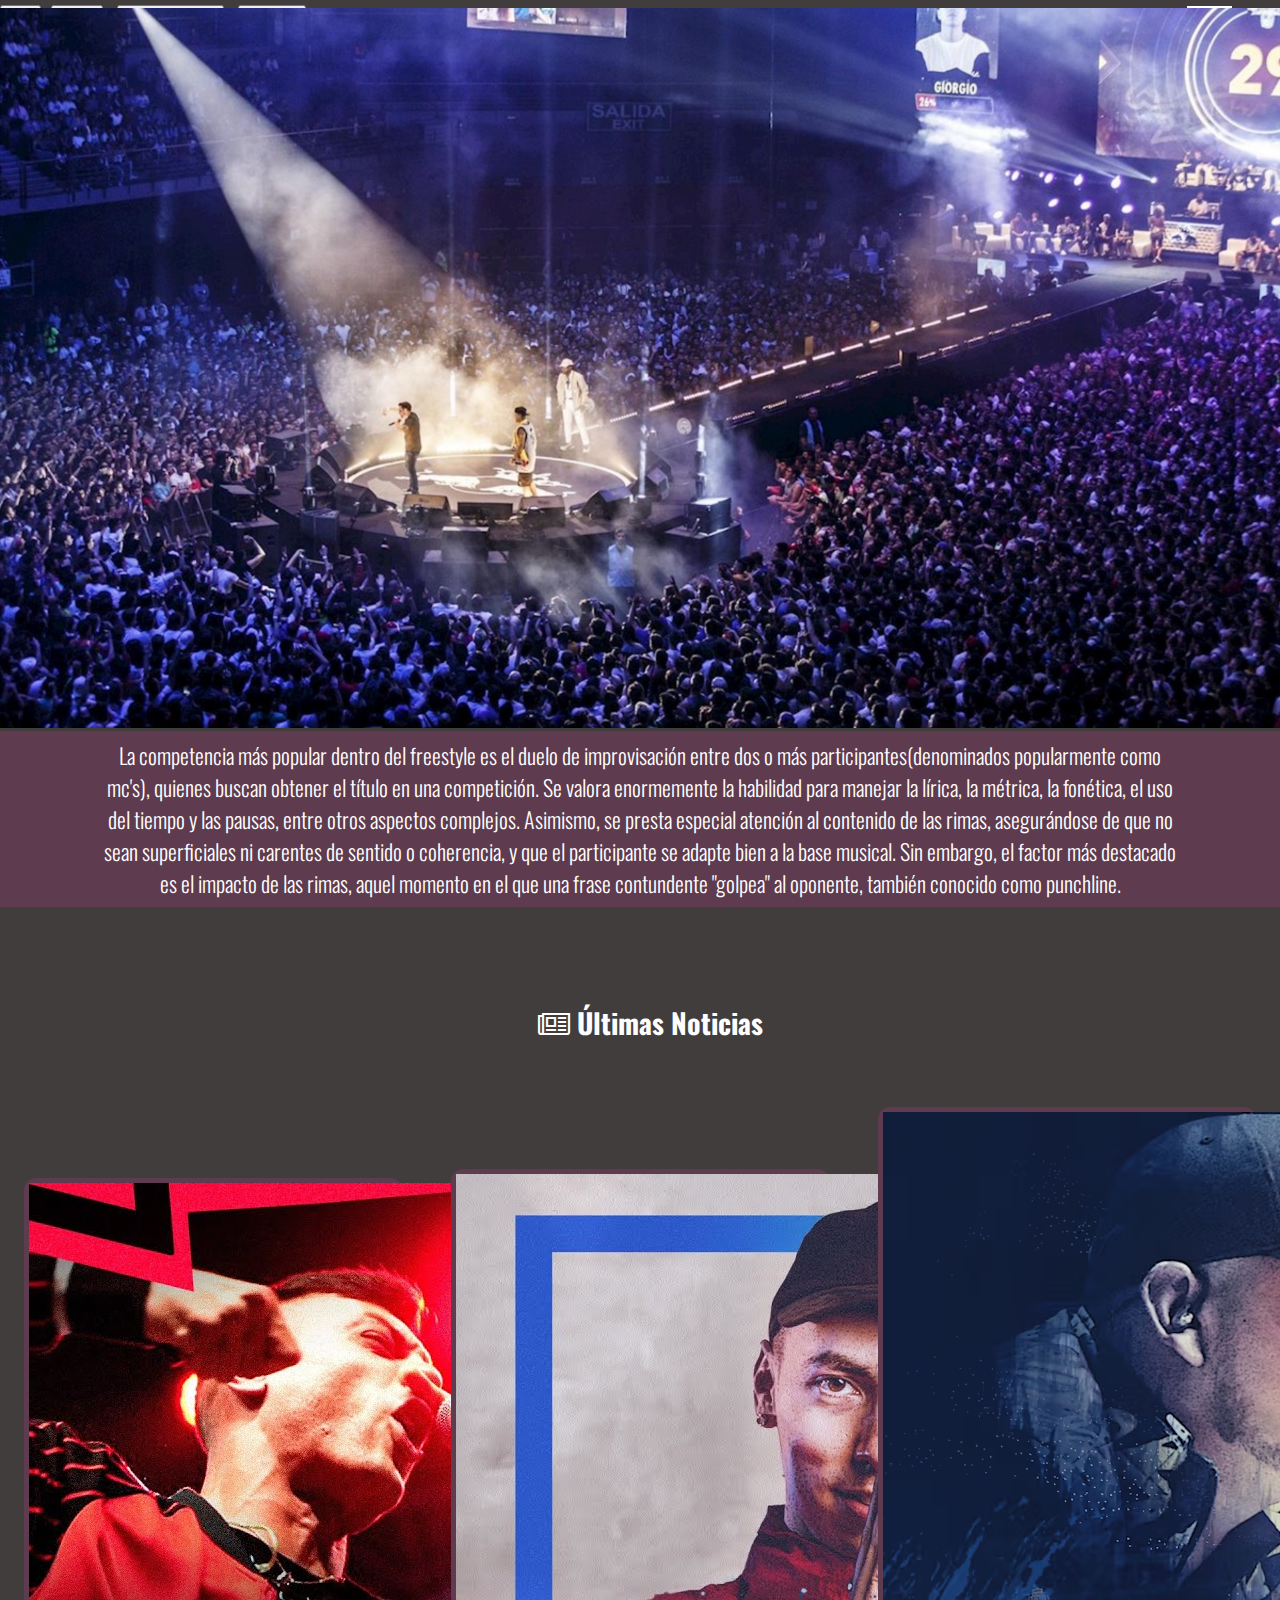
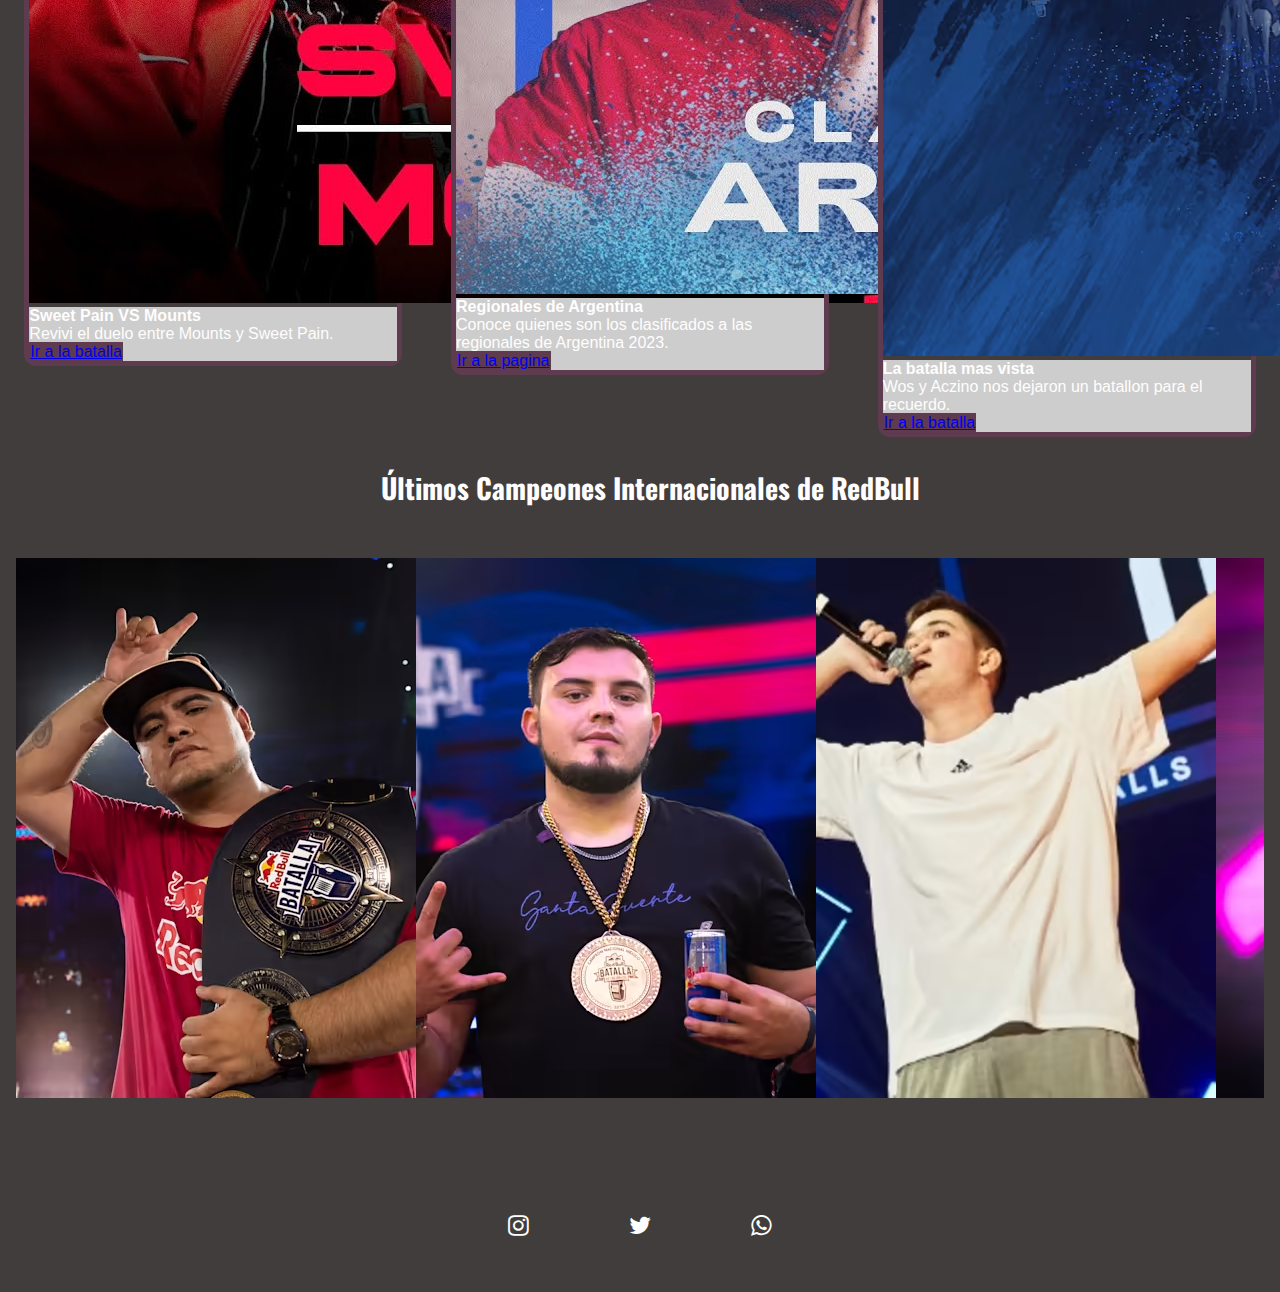
<file: index.html>
<!DOCTYPE html>
<html lang="en">

<head>
    <meta charset="UTF-8">
    <meta http-equiv="X-UA-Compatible" content="IE=edge">
    <meta name="viewport" content="width=device-width, initial-scale=1.0">
    <meta name="keywords" content="freestyle, freestyle web, informacion freestyle, noticias freestyle, info batallas">
    <meta name="author" content="Tomas Campos">
    <meta name="audience" content="all">
    <meta name="description" content="En una batalla de freestyle, MCs compiten con rimas en turnos cronometrados, atacando a sus oponentes hasta que su tiempo se agota.">
    <link rel="icon" href="../Final/Assets/logo.ico">
    <!--Fonts-->
    <link rel="preconnect" href="https://fonts.googleapis.com">
    <link rel="preconnect" href="https://fonts.gstatic.com" crossorigin>
    <link href="https://fonts.googleapis.com/css2?family=Oswald:wght@300;500&display=swap" rel="stylesheet">

    <!-- Icons -->
    <link rel="stylesheet" href="https://cdnjs.cloudflare.com/ajax/libs/font-awesome/4.7.0/css/font-awesome.min.css">

    <!-- Bootstrap -->
    <link href="https://cdn.jsdelivr.net/npm/bootstrap@5.3.0-alpha3/dist/css/bootstrap.min.css" rel="stylesheet" integrity="sha384-KK94CHFLLe+nY2dmCWGMq91rCGa5gtU4mk92HdvYe+M/SXH301p5ILy+dN9+nJOZ" crossorigin="anonymous">
    <link rel="stylesheet" href="./css/paginalinda.css" />
    <title>Info Batallas</title>
</head>

<body>
    <header class="header">
      <nav class="navbar bg-dark border-bottom border-bottom-dark" data-bs-theme="dark">
        <form class="container-fluid justify-content-start">
          <a href="index.html"><button class="btn btn-outline-success me-2" type="button">Inicio</button></a>
          <a href="PaginaWeb/Paises.html"><button class="btn btn-sm btn-outline-secondary second-button" type="button">Paises</button></a>
          <a href="PaginaWeb/competencias.html"><button class="btn btn-sm btn-outline-secondary second-button" type="button">Competencias</button></a>
          <a href="PaginaWeb/contacto.html"><button class="btn btn-sm btn-outline-secondary second-button" type="button">Contacto</button></a>
        </form>
        <div class="navbar-logo">
          <a href="index.html"><img src="Assets/logo.jpg" alt="Logo" class="logo-page"></a>
        </div>
      </nav>
    </header>

    <main class="main-general-index">
      <img src="Assets/batallagallos3.jpg" alt="" class="img-main">
      <div class="freestyle-desc">
            <p class="text-desc">La competencia más popular dentro del freestyle es el duelo de improvisación entre dos o más participantes(denominados popularmente como mc's), quienes buscan obtener el título en una competición. Se valora enormemente la habilidad para manejar la lírica, la métrica, la fonética, el uso del tiempo y las pausas, entre otros aspectos complejos. Asimismo, se presta especial atención al contenido de las rimas, asegurándose de que no sean superficiales ni carentes de sentido o coherencia, y que el participante se adapte bien a la base musical. Sin embargo, el factor más destacado es el impacto de las rimas, aquel momento en el que una frase contundente "golpea" al oponente, también conocido como punchline.</p>
      </div>
      <section class="noticias">
         <h1 class="titulos-main"><i class="fa fa-newspaper-o"></i>       Últimas Noticias</h1>
         <div class="news-grid">
            <section class="newsList">
               <div class="card card-news">
                  <img src="Assets/sweetvsmounts.jpg" class="card-img-top">
                  <div class="card-body">
                    <h5 class="card-title">Sweet Pain VS Mounts</h5>
                    <p class="card-text">Revivi el duelo entre Mounts y Sweet Pain.</p>
                    <a href="https://www.youtube.com/watch?v=FAQoVv1uKZU" target="_blank" class="btn btn-primary button-card">Ir a la batalla</a>
                  </div>
                </div>
                <div class="card card-news">
                  <img src="Assets/rbargentina.jpg" class="card-img-top">
                  <div class="card-body">
                    <h5 class="card-title">Regionales de Argentina</h5>
                    <p class="card-text">Conoce quienes son los clasificados a las regionales de Argentina 2023.</p>
                    <a href="https://www.redbull.com/mx-es/lista-de-clasificados-a-regionales-argentinas" target="_blank" class="btn btn-primary button-card">Ir a la pagina</a>
                  </div>
                </div>
                <div class="card card-news">
                  <img src="Assets/wosvsaczino.avif" class="card-img-top">
                  <div class="card-body">
                    <h5 class="card-title">La batalla mas vista</h5>
                    <p class="card-text">Wos y Aczino nos dejaron un batallon para el recuerdo.</p>
                    <a href="https://www.youtube.com/watch?v=hpaBG68l-Vk" target="_blank" class="btn btn-primary button-card">Ir a la batalla</a>
                  </div>
                </div>
            </section>
         </div>
      </section>
      <h2 class="title-champs">Últimos Campeones Internacionales de RedBull</h2>
      <div class="galeria">
        <div class="lista-imagenes">
          <img src="Assets/campeonesint/aczino2.avif" alt="Aczino">
          <img src="Assets/campeonesint/rap.avif" alt="Rapder">
          <img src="Assets/campeonesint/bnet.avif" alt="Bnet">
          <img src="Assets/campeonesint/wos.avif" alt="Wos">
          <img src="Assets/campeonesint/skone.avif" alt="Skone">
        </div>
      </div>
    </main> 

    <footer class="footerGeneral bg-dark">
        <div class="social">
            <a href="#" target="_blank"><i class="fa fa-instagram"></i></a>
            <a href="#" target="_blank"><i class="fa fa-twitter"></i></a>
            <a href="#" target="_blank"><i class="fa fa-whatsapp"></i></a>
        </div>
    </footer>

    <script src="https://cdn.jsdelivr.net/npm/bootstrap@5.2.2/dist/js/bootstrap.bundle.min.js"
    integrity="sha384-OERcA2EqjJCMA+/3y+gxIOqMEjwtxJY7qPCqsdltbNJuaOe923+mo//f6V8Qbsw3" crossorigin="anonymous">
    </script>
</body>

</html>
</file>
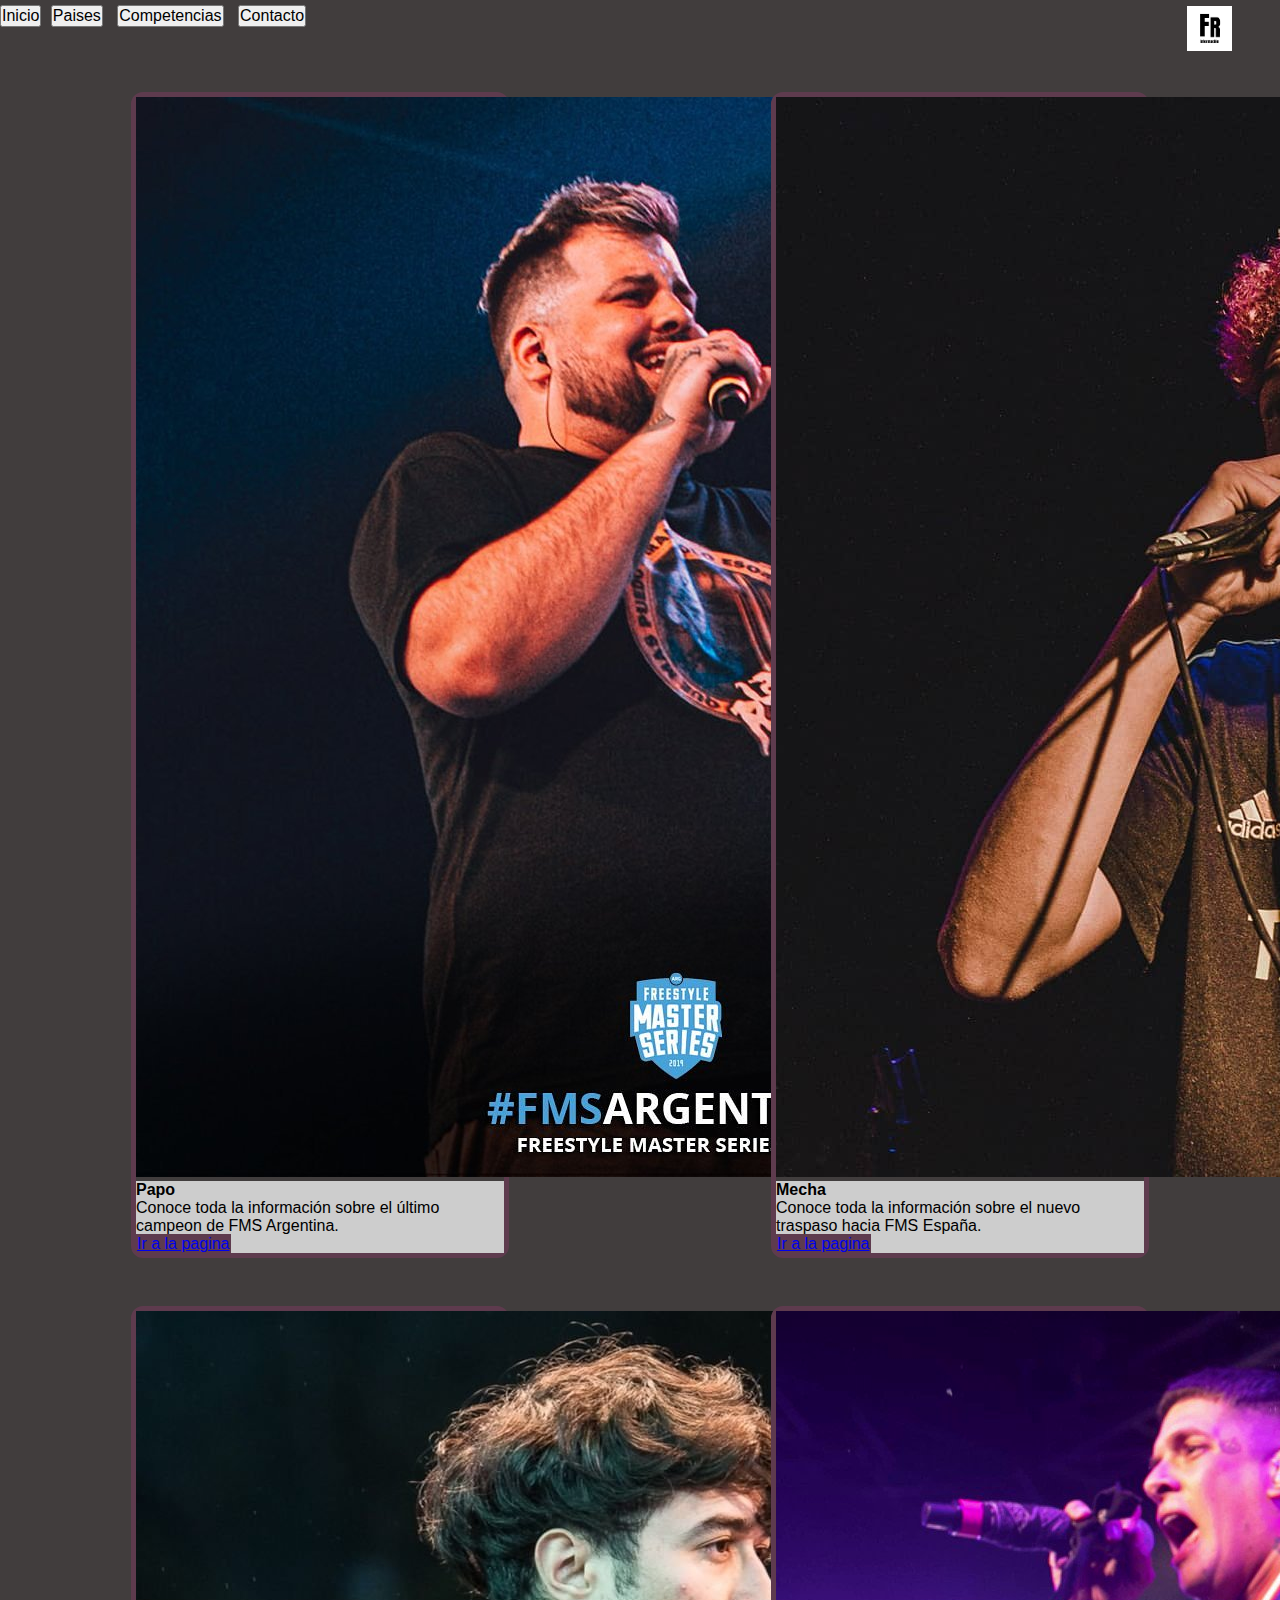
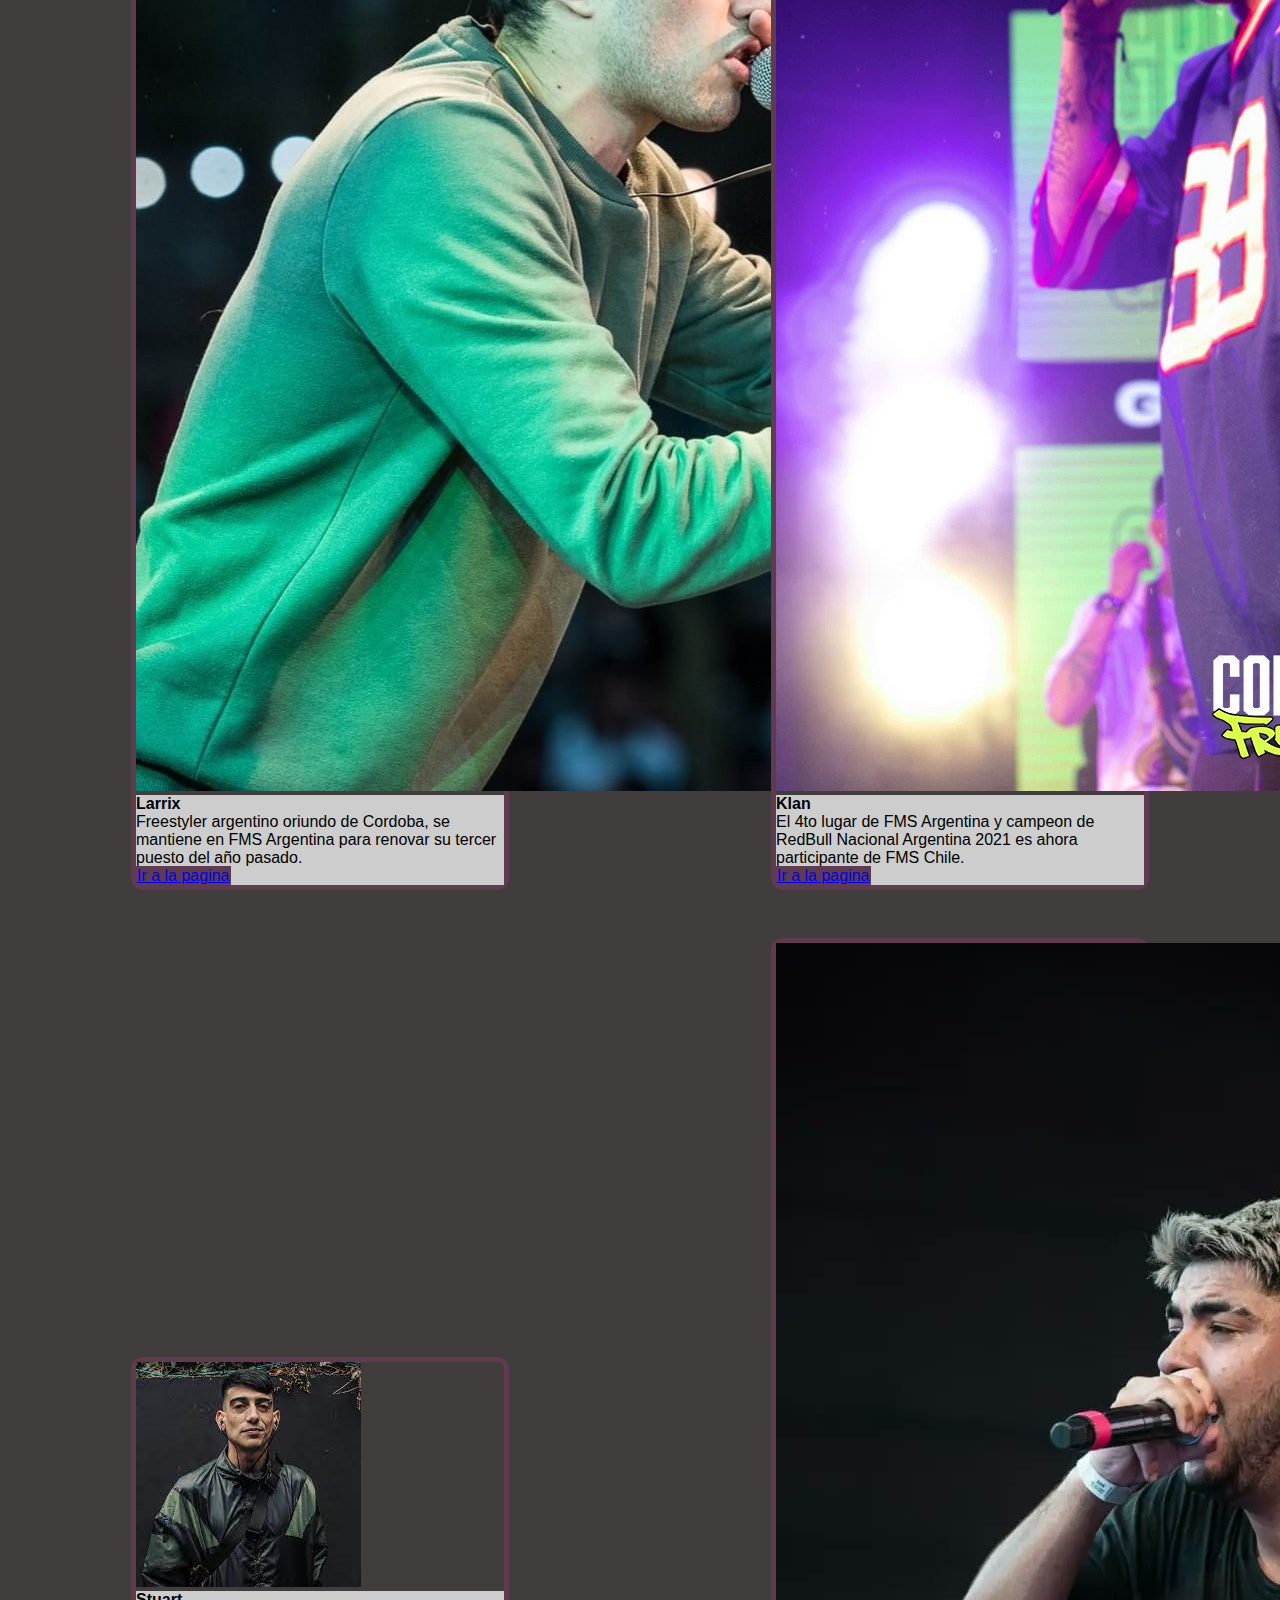
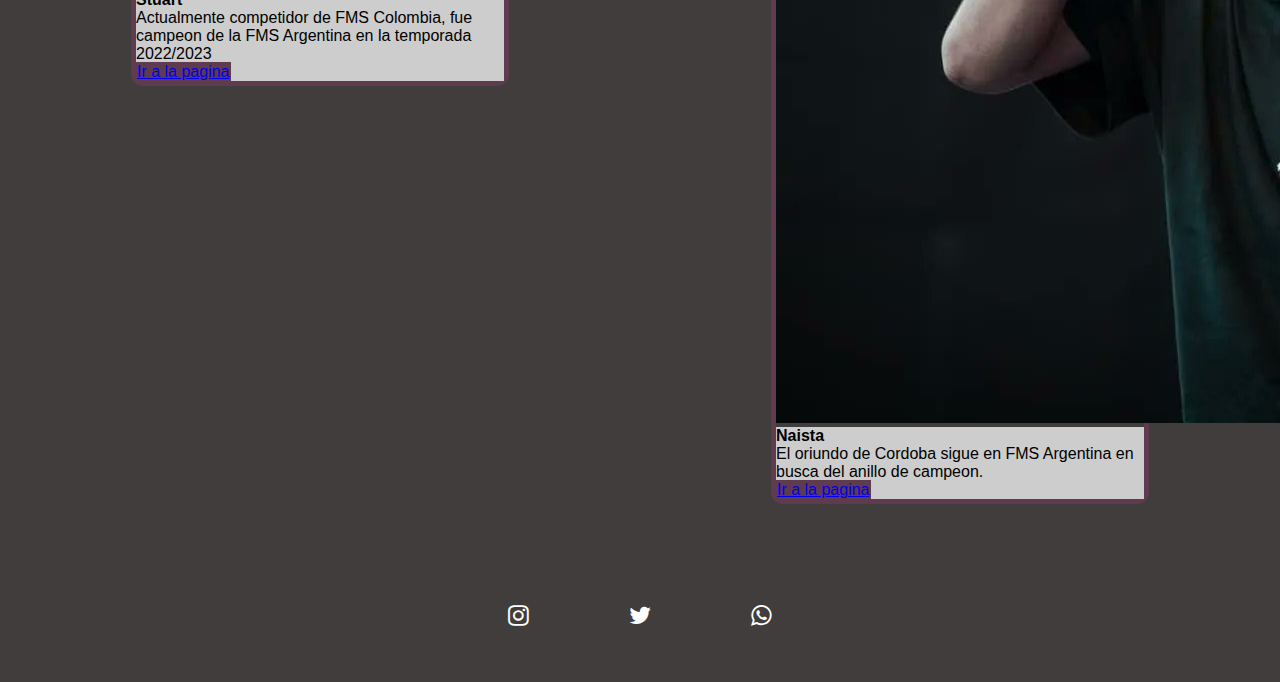
<file: PaginaWeb/Argentina.html>
<!DOCTYPE html>
<html lang="en">
<head>
    <meta charset="UTF-8">
    <meta http-equiv="X-UA-Compatible" content="IE=edge">
    <meta name="viewport" content="width=device-width, initial-scale=1.0">
    <meta name="keywords" content="argentina, argentina freestyle, mc argentina, papo, mecha">
    <meta name="author" content="Tomas Campos">
    <meta name="audience" content="all">
    <meta name="description" content="Uno de los mayores paises exportadores de flow y leyendas vivas del frestyle.">
    <link rel="icon" href="../Assets/logo.ico">
    <!--Fonts-->
    <link rel="preconnect" href="https://fonts.googleapis.com">
    <link rel="preconnect" href="https://fonts.gstatic.com" crossorigin>
    <link href="https://fonts.googleapis.com/css2?family=Oswald:wght@300;500&display=swap" rel="stylesheet">

    <!-- Icons -->
    <link rel="stylesheet" href="https://cdnjs.cloudflare.com/ajax/libs/font-awesome/4.7.0/css/font-awesome.min.css">

    <!-- Bootstrap -->
    <link href="https://cdn.jsdelivr.net/npm/bootstrap@5.3.0-alpha3/dist/css/bootstrap.min.css" rel="stylesheet"
        integrity="sha384-KK94CHFLLe+nY2dmCWGMq91rCGa5gtU4mk92HdvYe+M/SXH301p5ILy+dN9+nJOZ" crossorigin="anonymous">
    <link rel="stylesheet" href="../css/paginalinda.css" />
    <title>Argentina</title>
</head>
<body>
    <header class="header">
        <nav class="navbar bg-dark border-bottom border-bottom-dark" data-bs-theme="dark">
          <form class="container-fluid justify-content-start">
            <a href="../index.html"><button class="btn btn-outline-success me-2" type="button">Inicio</button></a>
            <a href="Paises.html"><button class="btn btn-sm btn-outline-secondary second-button" type="button">Paises</button></a>
            <a href="competencias.html"><button class="btn btn-sm btn-outline-secondary second-button" type="button">Competencias</button></a>
            <a href="contacto.html"><button class="btn btn-sm btn-outline-secondary second-button" type="button">Contacto</button></a>
          </form>
          <div class="navbar-logo">
            <a href="../index.html"><img src="../Assets/logo.jpg" alt="Logo" class="logo-page"></a>
          </div>
        </nav>
    </header>

    <main class="main-general">
      <section class="cards-general">
        <div class="card card-news">
          <img src="../Assets/argentina/papo.webp" class="card-img-top">
          <div class="card-body">
            <h5 class="card-title">Papo</h5>
            <p class="card-text">Conoce toda la información sobre el último campeon de FMS Argentina.</p>
            <a href="#" class="btn btn-primary button-card">Ir a la pagina</a>
          </div>
        </div>
        <div class="card card-news">
          <img src="../Assets/argentina/mecha.jpg" class="card-img-top">
          <div class="card-body">
            <h5 class="card-title">Mecha</h5>
            <p class="card-text">Conoce toda la información sobre el nuevo traspaso hacia FMS España.</p>
            <a href="#" class="btn btn-primary button-card">Ir a la pagina</a>
          </div>
        </div>
        <div class="card card-news">
          <img src="../Assets/argentina/larrix.jpg" class="card-img-top">
          <div class="card-body">
            <h5 class="card-title">Larrix</h5>
            <p class="card-text">Freestyler argentino oriundo de Cordoba, se mantiene en FMS Argentina para renovar su tercer puesto del año pasado.</p>
            <a href="#" class="btn btn-primary button-card">Ir a la pagina</a>
          </div>
        </div>
        <div class="card card-news">
          <img src="../Assets/argentina/klan.webp" class="card-img-top">
          <div class="card-body">
            <h5 class="card-title">Klan</h5>
            <p class="card-text">El 4to lugar de FMS Argentina y campeon de RedBull Nacional Argentina 2021 es ahora participante de FMS Chile.</p>
            <a href="#" class="btn btn-primary button-card">Ir a la pagina</a>
          </div>
        </div>
        <div class="card card-news">
          <img src="../Assets/argentina/stuart.jpg" class="card-img-top">
          <div class="card-body">
            <h5 class="card-title">Stuart</h5>
            <p class="card-text">Actualmente competidor de FMS Colombia, fue campeon de la FMS Argentina en la temporada 2022/2023</p>
            <a href="#" class="btn btn-primary button-card">Ir a la pagina</a>
          </div>
        </div>
        <div class="card card-news">
          <img src="../Assets/argentina/naista.jpg" class="card-img-top">
          <div class="card-body">
            <h5 class="card-title">Naista</h5>
            <p class="card-text">El oriundo de Cordoba sigue en FMS Argentina en busca del anillo de campeon.</p>
            <a href="#" class="btn btn-primary button-card">Ir a la pagina</a>
          </div>
        </div>
      </section>
    </main>
    
    <footer class="footerGeneral bg-dark">
        <div class="social">
            <a href="#" target="_blank"><i class="fa fa-instagram"></i></a>
            <a href="#" target="_blank"><i class="fa fa-twitter"></i></a>
            <a href="#" target="_blank"><i class="fa fa-whatsapp"></i></a>
        </div>
    </footer>

    <script src="https://cdn.jsdelivr.net/npm/bootstrap@5.2.2/dist/js/bootstrap.bundle.min.js"
    integrity="sha384-OERcA2EqjJCMA+/3y+gxIOqMEjwtxJY7qPCqsdltbNJuaOe923+mo//f6V8Qbsw3" crossorigin="anonymous">
    </script>
</body>
</html>
</file>
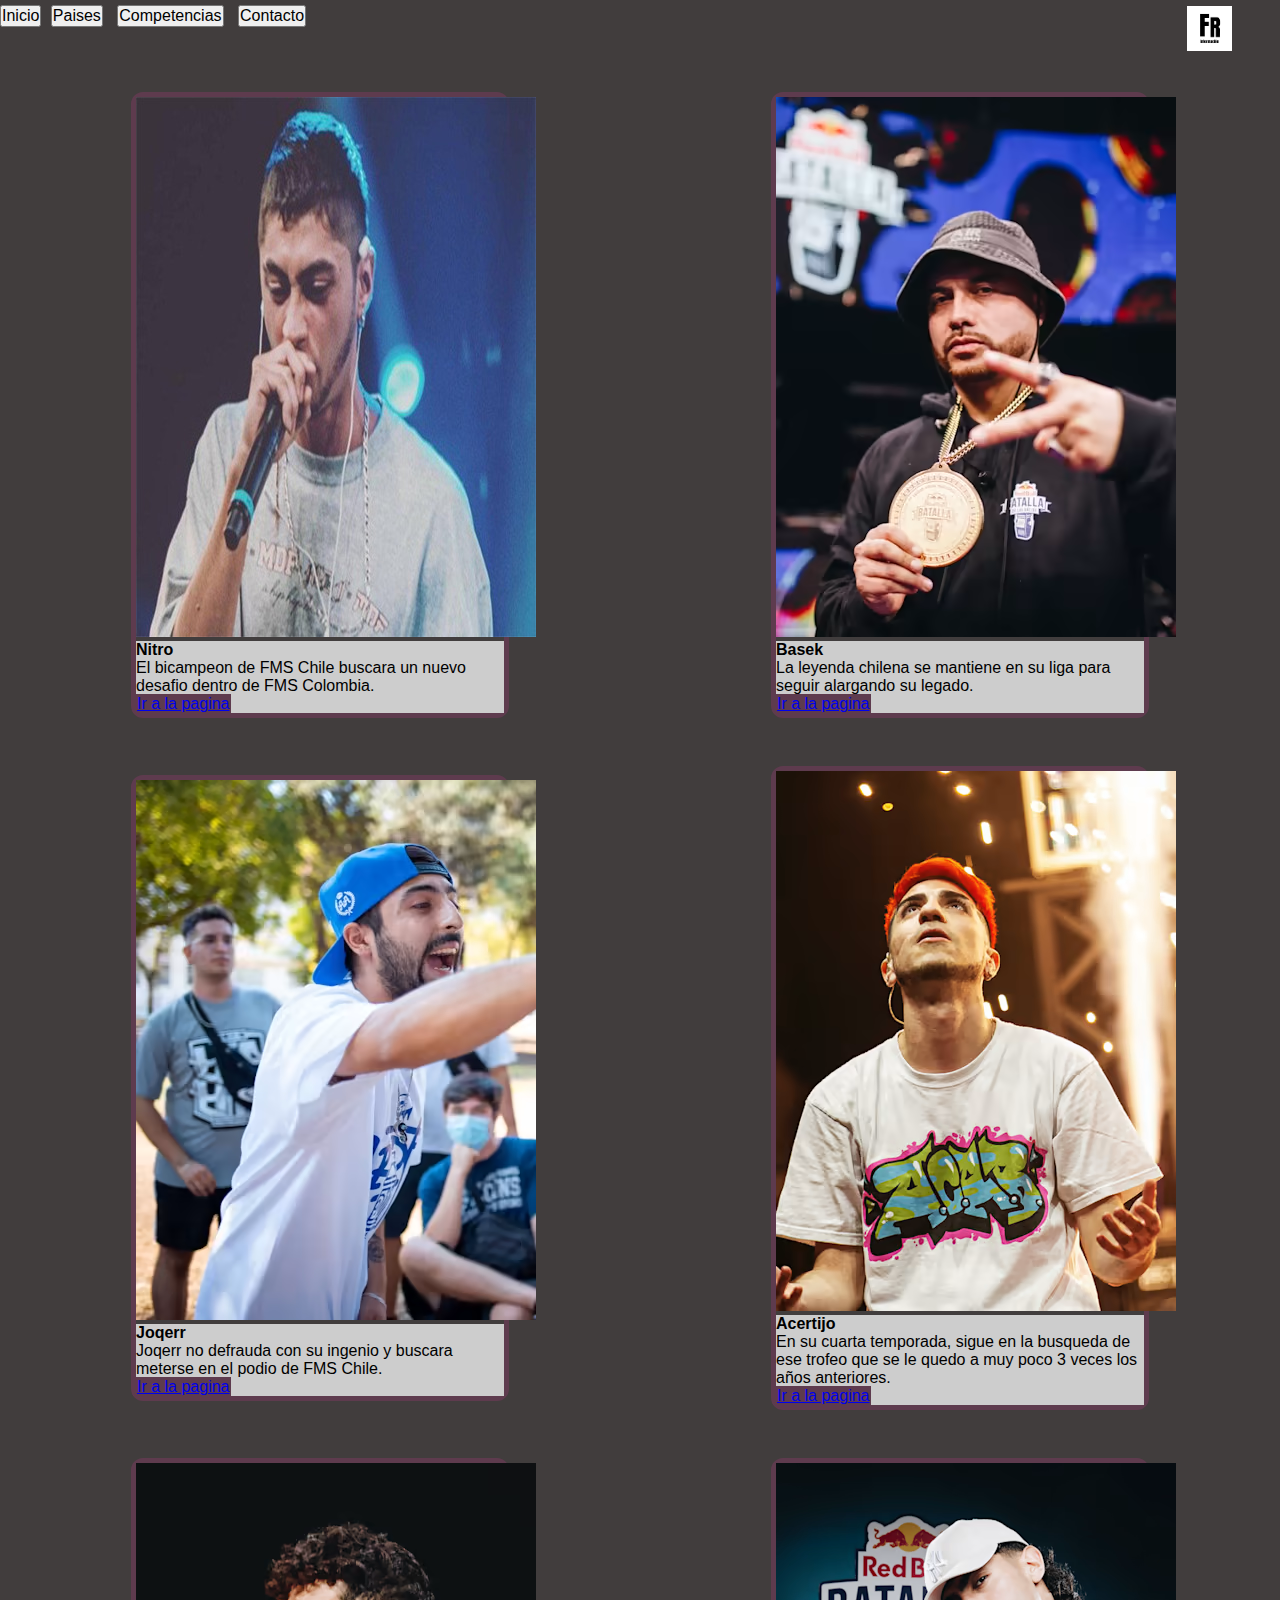
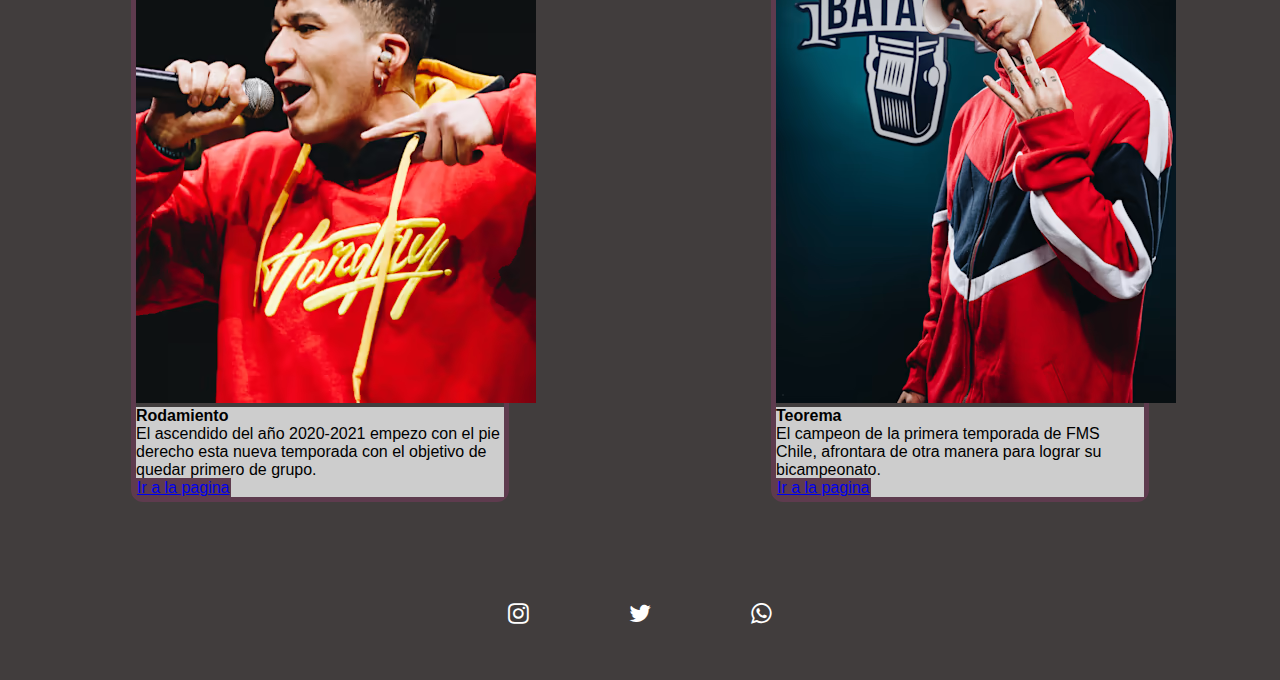
<file: PaginaWeb/chile.html>
<!DOCTYPE html>
<html lang="en">
<head>
    <meta charset="UTF-8">
    <meta http-equiv="X-UA-Compatible" content="IE=edge">
    <meta name="viewport" content="width=device-width, initial-scale=1.0">
    <meta name="keywords" content="chile, chile freestyle, mc chile">
    <meta name="author" content="Tomas Campos">
    <meta name="audience" content="all">
    <meta name="description" content="El pais mas rapero no deja de demostrar por que sus represantes estan al nivel de cualquier otro.">
    <link rel="icon" href="../Assets/logo.ico">
    <!--Fonts-->
    <link rel="preconnect" href="https://fonts.googleapis.com">
    <link rel="preconnect" href="https://fonts.gstatic.com" crossorigin>
    <link href="https://fonts.googleapis.com/css2?family=Oswald:wght@300;500&display=swap" rel="stylesheet">

    <!-- Icons -->
    <link rel="stylesheet" href="https://cdnjs.cloudflare.com/ajax/libs/font-awesome/4.7.0/css/font-awesome.min.css">

    <!-- Bootstrap -->
    <link href="https://cdn.jsdelivr.net/npm/bootstrap@5.3.0-alpha3/dist/css/bootstrap.min.css" rel="stylesheet"
        integrity="sha384-KK94CHFLLe+nY2dmCWGMq91rCGa5gtU4mk92HdvYe+M/SXH301p5ILy+dN9+nJOZ" crossorigin="anonymous">
    <link rel="stylesheet" href="../css/paginalinda.css" />
    <title>Chile</title>
</head>
<body>
    <header class="header">
      <nav class="navbar bg-dark border-bottom border-bottom-dark" data-bs-theme="dark">
        <form class="container-fluid justify-content-start">
          <a href="../index.html"><button class="btn btn-outline-success me-2" type="button">Inicio</button></a>
          <a href="Paises.html"><button class="btn btn-sm btn-outline-secondary second-button" type="button">Paises</button></a>
          <a href="competencias.html"><button class="btn btn-sm btn-outline-secondary second-button" type="button">Competencias</button></a>
          <a href="contacto.html"><button class="btn btn-sm btn-outline-secondary second-button" type="button">Contacto</button></a>
        </form>
        <div class="navbar-logo">
          <a href="../index.html"><img src="../Assets/logo.jpg" alt="Logo" class="logo-page"></a>
        </div>
      </nav>
    </header>

    <main class="main-general">
      <section class="cards-general">
        <div class="card card-news" >
            <img src="../Assets/chile/nitro.jpg" class="card-img-top">
            <div class="card-body">
              <h5 class="card-title">Nitro</h5>
              <p class="card-text">El bicampeon de FMS Chile buscara un nuevo desafio dentro de FMS Colombia.</p>
              <a href="#" class="btn btn-primary button-card">Ir a la pagina</a>
            </div>
          </div>
          <div class="card card-news" >
            <img src="../Assets/chile/basek.avif" class="card-img-top">
            <div class="card-body">
              <h5 class="card-title">Basek</h5>
              <p class="card-text">La leyenda chilena se mantiene en su liga para seguir alargando su legado.</p>
              <a href="#" class="btn btn-primary button-card">Ir a la pagina</a>
            </div>
          </div>
          <div class="card card-news" >
            <img src="../Assets/chile/joqerr.avif" class="card-img-top">
            <div class="card-body">
              <h5 class="card-title">Joqerr</h5>
              <p class="card-text">Joqerr no defrauda con su ingenio y buscara meterse en el podio de FMS Chile.</p>
              <a href="#" class="btn btn-primary button-card">Ir a la pagina</a>
            </div>
          </div>
          <div class="card card-news" >
            <img src="../Assets/chile/acertijo.avif" class="card-img-top">
            <div class="card-body">
              <h5 class="card-title">Acertijo</h5>
              <p class="card-text">En su cuarta temporada, sigue en la busqueda de ese trofeo que se le quedo a muy poco 3 veces los años anteriores.</p>
              <a href="#" class="btn btn-primary button-card">Ir a la pagina</a>
            </div>
          </div>
          <div class="card card-news" >
            <img src="../Assets/chile/roda.avif" class="card-img-top">
            <div class="card-body">
              <h5 class="card-title">Rodamiento</h5>
              <p class="card-text">El ascendido del año 2020-2021 empezo con el pie derecho esta nueva temporada con el objetivo de quedar primero de grupo.</p>
              <a href="#" class="btn btn-primary button-card">Ir a la pagina</a>
            </div>
          </div>
          <div class="card card-news" >
            <img src="../Assets/chile/teorema.avif" class="card-img-top">
            <div class="card-body">
              <h5 class="card-title">Teorema</h5>
              <p class="card-text">El campeon de la primera temporada de FMS Chile, afrontara de otra manera para lograr su bicampeonato.</p>
              <a href="#" class="btn btn-primary button-card">Ir a la pagina</a>
            </div>
          </div>
      </section>
    </main>

    <footer class="footerGeneral bg-dark">
        <div class="social">
            <a href="#" target="_blank"><i class="fa fa-instagram"></i></a>
            <a href="#" target="_blank"><i class="fa fa-twitter"></i></a>
            <a href="#" target="_blank"><i class="fa fa-whatsapp"></i></a>
        </div>
    </footer>  
      
    <script src="https://cdn.jsdelivr.net/npm/bootstrap@5.2.2/dist/js/bootstrap.bundle.min.js"
    integrity="sha384-OERcA2EqjJCMA+/3y+gxIOqMEjwtxJY7qPCqsdltbNJuaOe923+mo//f6V8Qbsw3" crossorigin="anonymous">
    </script>
</body>
</html>
</file>
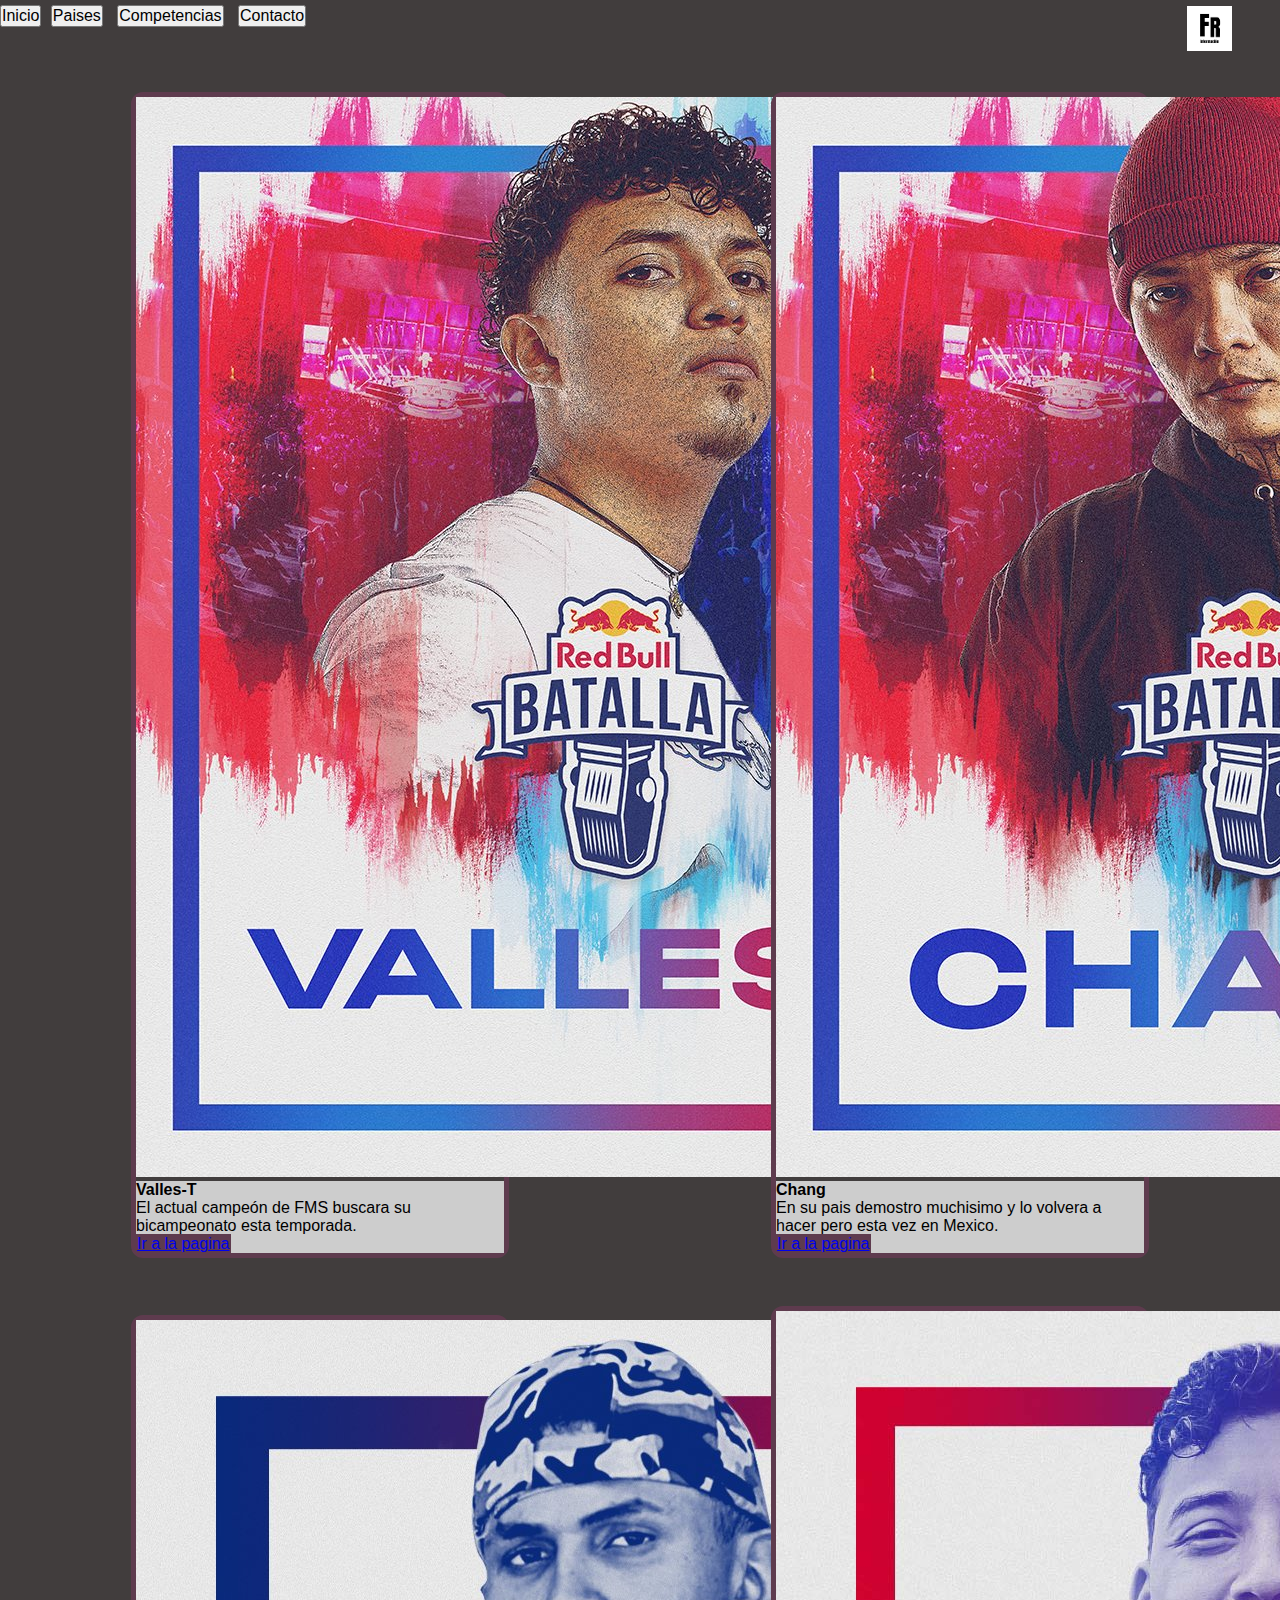
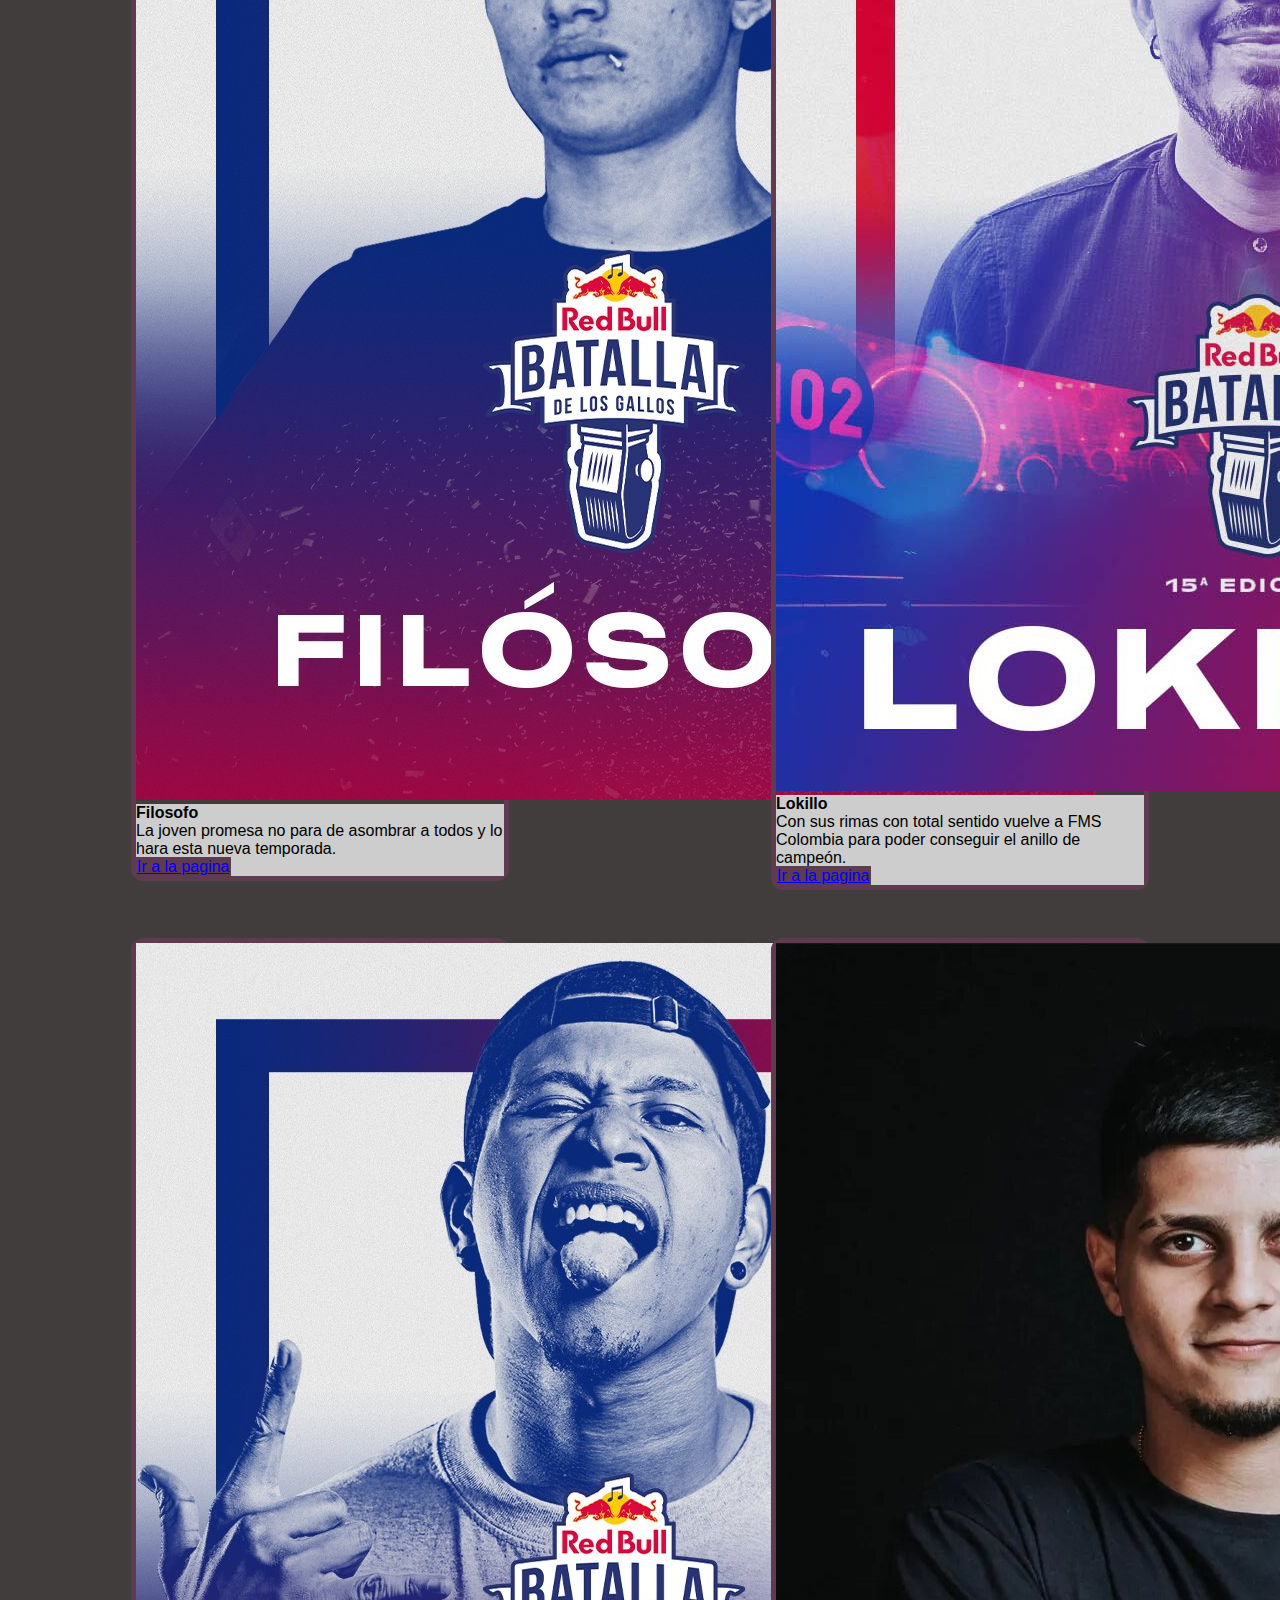
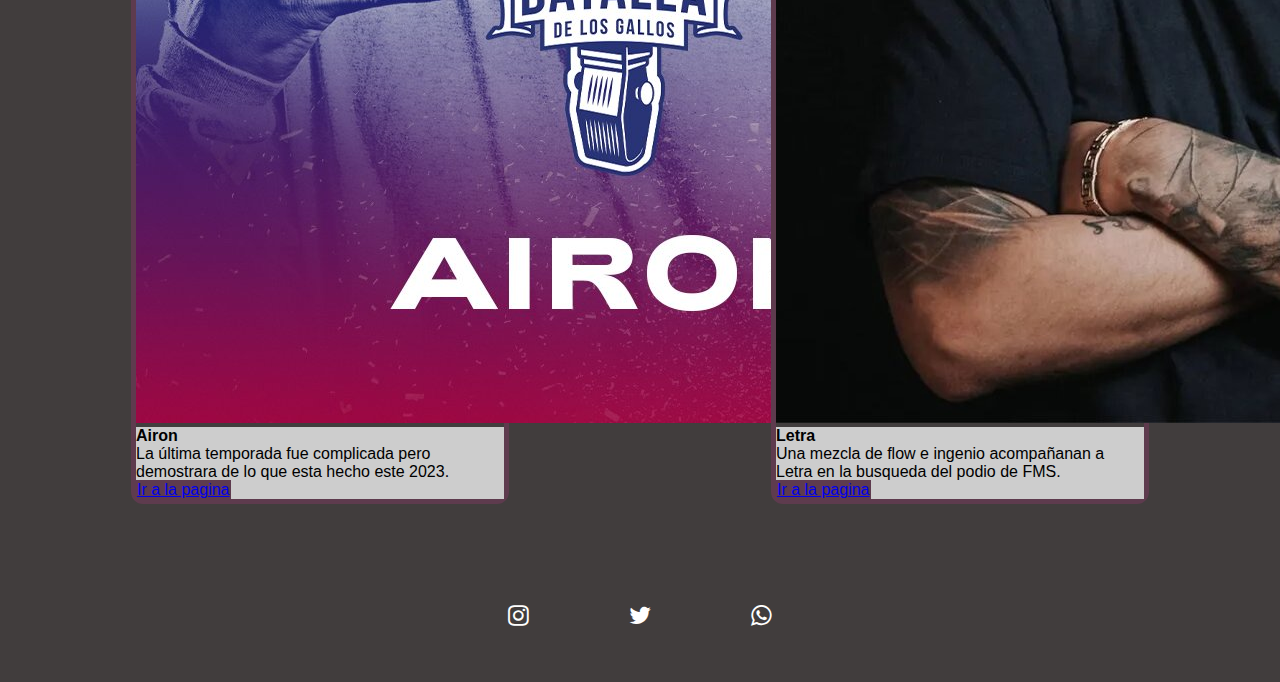
<file: PaginaWeb/colombia.html>
<!DOCTYPE html>
<html lang="en">
<head>
    <meta charset="UTF-8">
    <meta http-equiv="X-UA-Compatible" content="IE=edge">
    <meta name="viewport" content="width=device-width, initial-scale=1.0">
    <meta name="keywords" content="colombia, colombia freestyle, mc colombia">
    <meta name="author" content="Tomas Campos">
    <meta name="audience" content="all">
    <meta name="description" content="Con la incorporacion de la FMS en su pais, los freestylers nacionales buscan tener ese reconocimiento que se merecen.">
    <link rel="icon" href="../Assets/logo.ico">
    <!--Fonts-->
    <link rel="preconnect" href="https://fonts.googleapis.com">
    <link rel="preconnect" href="https://fonts.gstatic.com" crossorigin>
    <link href="https://fonts.googleapis.com/css2?family=Oswald:wght@300;500&display=swap" rel="stylesheet">

    <!-- Icons -->
    <link rel="stylesheet" href="https://cdnjs.cloudflare.com/ajax/libs/font-awesome/4.7.0/css/font-awesome.min.css">

    <!-- Bootstrap -->
    <link href="https://cdn.jsdelivr.net/npm/bootstrap@5.3.0-alpha3/dist/css/bootstrap.min.css" rel="stylesheet"
        integrity="sha384-KK94CHFLLe+nY2dmCWGMq91rCGa5gtU4mk92HdvYe+M/SXH301p5ILy+dN9+nJOZ" crossorigin="anonymous">
    <link rel="stylesheet" href="../css/paginalinda.css" />
    <title>Colombia</title>
</head>
<body>
    <header class="header">
      <nav class="navbar bg-dark border-bottom border-bottom-dark" data-bs-theme="dark">
        <form class="container-fluid justify-content-start">
          <a href="../index.html"><button class="btn btn-outline-success me-2" type="button">Inicio</button></a>
          <a href="Paises.html"><button class="btn btn-sm btn-outline-secondary second-button" type="button">Paises</button></a>
          <a href="competencias.html"><button class="btn btn-sm btn-outline-secondary second-button" type="button">Competencias</button></a>
          <a href="contacto.html"><button class="btn btn-sm btn-outline-secondary second-button" type="button">Contacto</button></a>
        </form>
        <div class="navbar-logo">
          <a href="../index.html"><img src="../Assets/logo.jpg" alt="Logo" class="logo-page"></a>
        </div>
      </nav>
    </header>

    <main class="main-general">
      <section class="cards-general">
        <div class="card card-news" >
            <img src="../Assets/colombia/vallest.jpg" class="card-img-top">
            <div class="card-body">
              <h5 class="card-title">Valles-T</h5>
              <p class="card-text">El actual campeón de FMS buscara su bicampeonato esta temporada.</p>
              <a href="#" class="btn btn-primary button-card">Ir a la pagina</a>
            </div>
          </div>
          <div class="card card-news" >
            <img src="../Assets/colombia/chang.jpg" class="card-img-top">
            <div class="card-body">
              <h5 class="card-title">Chang</h5>
              <p class="card-text">En su pais demostro muchisimo y lo volvera a hacer pero esta vez en Mexico.</p>
              <a href="#" class="btn btn-primary button-card">Ir a la pagina</a>
            </div>
          </div>
          <div class="card card-news" >
            <img src="../Assets/colombia/filosofo.jpg" class="card-img-top">
            <div class="card-body">
              <h5 class="card-title">Filosofo</h5>
              <p class="card-text">La joven promesa no para de asombrar a todos y lo hara esta nueva temporada.</p>
              <a href="#" class="btn btn-primary button-card">Ir a la pagina</a>
            </div>
          </div>
          <div class="card card-news" >
            <img src="../Assets/colombia/lokillo.jpg" class="card-img-top">
            <div class="card-body">
              <h5 class="card-title">Lokillo</h5>
              <p class="card-text">Con sus rimas con total sentido vuelve a FMS Colombia para poder conseguir el anillo de campeón.</p>
              <a href="#" class="btn btn-primary button-card">Ir a la pagina</a>
            </div>
          </div>
          <div class="card card-news" >
            <img src="../Assets/colombia/airon.jpg" class="card-img-top">
            <div class="card-body">
              <h5 class="card-title">Airon</h5>
              <p class="card-text">La última temporada fue complicada pero demostrara de lo que esta hecho este 2023.</p>
              <a href="#" class="btn btn-primary button-card">Ir a la pagina</a>
            </div>
          </div>
          <div class="card card-news" >
            <img src="../Assets/colombia/letra.jpg" class="card-img-top">
            <div class="card-body">
              <h5 class="card-title">Letra</h5>
              <p class="card-text">Una mezcla de flow e ingenio acompañanan a Letra en la busqueda del podio de FMS.</p>
              <a href="#" class="btn btn-primary button-card">Ir a la pagina</a>
            </div>
          </div>
      </section>
    </main>

    <footer class="footerGeneral bg-dark">
        <div class="social">
            <a href="#" target="_blank"><i class="fa fa-instagram"></i></a>
            <a href="#" target="_blank"><i class="fa fa-twitter"></i></a>
            <a href="#" target="_blank"><i class="fa fa-whatsapp"></i></a>
        </div>
    </footer>  
      
    <script src="https://cdn.jsdelivr.net/npm/bootstrap@5.2.2/dist/js/bootstrap.bundle.min.js"
    integrity="sha384-OERcA2EqjJCMA+/3y+gxIOqMEjwtxJY7qPCqsdltbNJuaOe923+mo//f6V8Qbsw3" crossorigin="anonymous">
    </script>
</body>
</html>
</file>
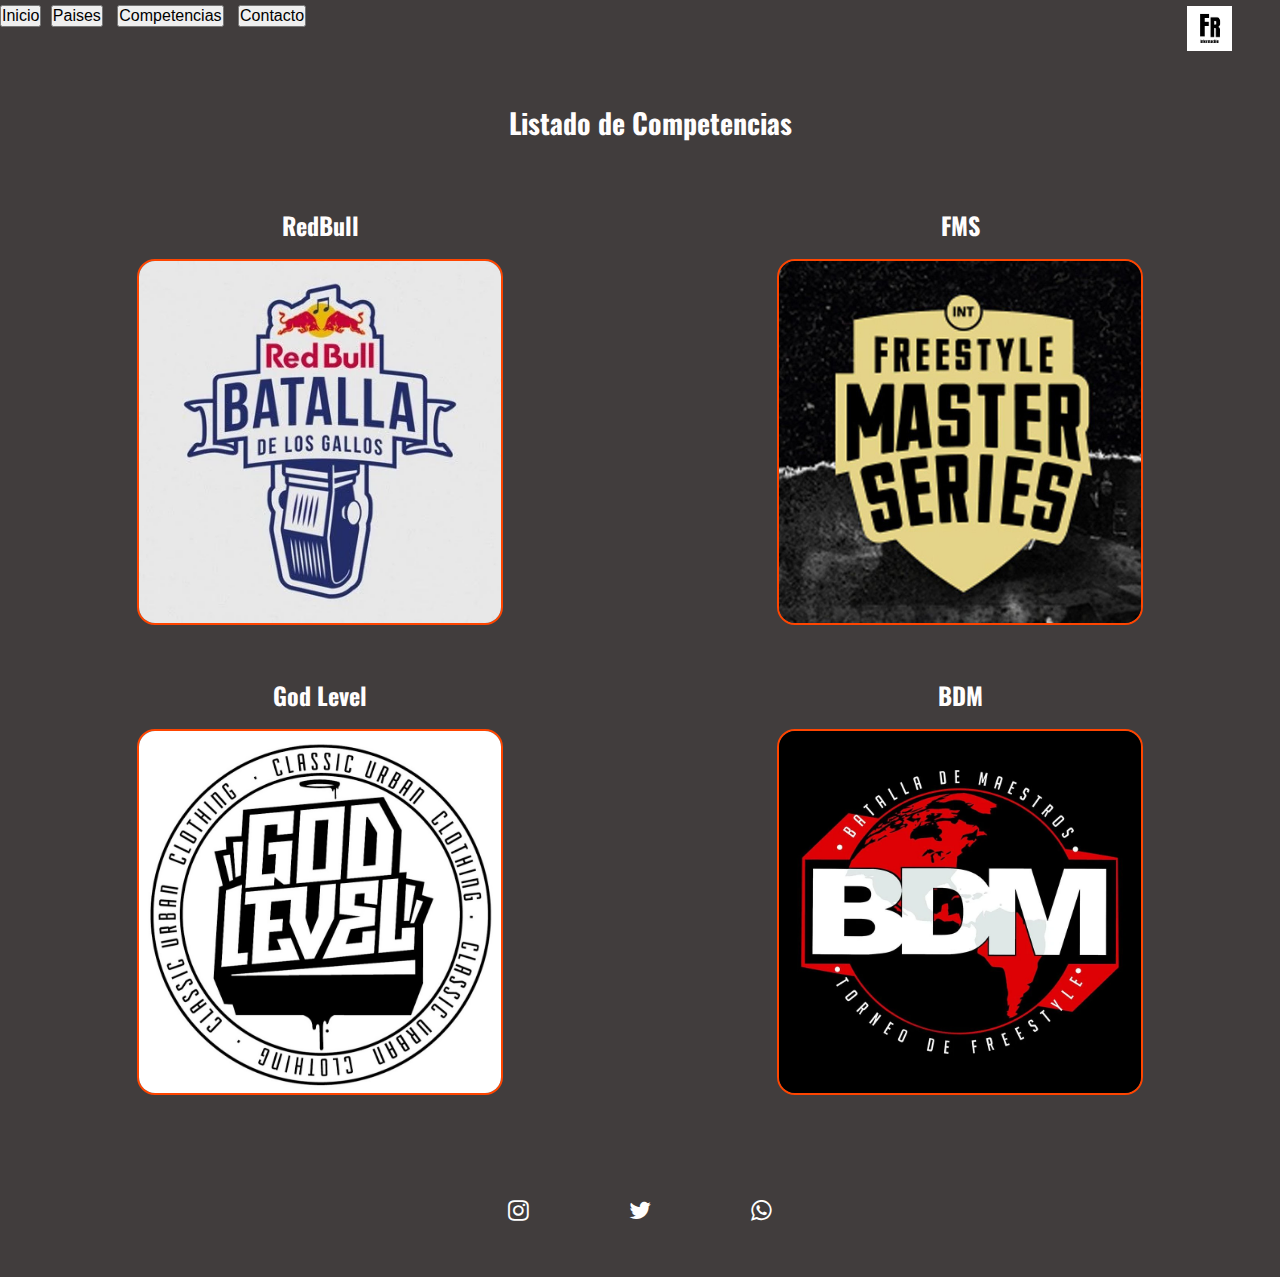
<file: PaginaWeb/competencias.html>
<!DOCTYPE html>
<html lang="en">
<head>
    <meta charset="UTF-8">
    <meta http-equiv="X-UA-Compatible" content="IE=edge">
    <meta name="viewport" content="width=device-width, initial-scale=1.0">
    <meta name="keywords" content="competencias freestyle, fms, redbull, bdm, godlevel">
    <meta name="author" content="Tomas Campos">
    <meta name="audience" content="all">
    <meta name="description" content="Las 4 mayores competencias dentro del mundo de las batallas.">
    <link rel="icon" href="../Assets/logo.ico">
    <!--Fonts-->
    <link rel="preconnect" href="https://fonts.googleapis.com">
    <link rel="preconnect" href="https://fonts.gstatic.com" crossorigin>
    <link href="https://fonts.googleapis.com/css2?family=Oswald:wght@300;500&display=swap" rel="stylesheet">

    <!-- Icons -->
    <link rel="stylesheet" href="https://cdnjs.cloudflare.com/ajax/libs/font-awesome/4.7.0/css/font-awesome.min.css">

    <!-- Bootstrap -->
    <link href="https://cdn.jsdelivr.net/npm/bootstrap@5.3.0-alpha3/dist/css/bootstrap.min.css" rel="stylesheet"
        integrity="sha384-KK94CHFLLe+nY2dmCWGMq91rCGa5gtU4mk92HdvYe+M/SXH301p5ILy+dN9+nJOZ" crossorigin="anonymous">
    <link rel="stylesheet" href="../css/paginalinda.css" />
    <title>Competencias</title>
</head>
<body>
    <header class="header">
        <nav class="navbar bg-dark border-bottom border-bottom-dark" data-bs-theme="dark">
            <form class="container-fluid justify-content-start">
              <a href="../index.html"><button class="btn btn-outline-success me-2" type="button">Inicio</button></a>
              <a href="Paises.html"><button class="btn btn-sm btn-outline-secondary second-button" type="button">Paises</button></a>
              <a href="competencias.html"><button class="btn btn-sm btn-outline-secondary second-button" type="button">Competencias</button></a>
              <a href="contacto.html"><button class="btn btn-sm btn-outline-secondary second-button" type="button">Contacto</button></a>
            </form>
            <div class="navbar-logo">
                <a href="../index.html"><img src="../Assets/logo.jpg" alt="Logo" class="logo-page"></a>
              </div>
          </nav>
    </header>

    <main class="main-general">
        <h1 class="titulos-main">Listado de Competencias</h1>
        <div class="Content">
            <section class="competenciasList">
                <article class="competenciasArt">
                    <h3 class="titleComp">RedBull</h3>
                    <a href="Argentina.html">
                        <img src="../Assets/redbull.jpg" alt="Red Bull" class="grayscale">
                    </a>
                </article>
                <article class="competenciasArt">
                    <h3 class="titleComp">FMS</h3>
                    <a href="Argentina.html">
                        <img src="../Assets/fms.jpeg" alt="FMS" class="grayscale">
                    </a>
                </article><article class="competenciasArt">
                    <h3 class="titleComp">God Level</h3>
                    <a href="Argentina.html">
                        <img src="../Assets/godlevel.jpg" alt="God Level" class="grayscale">
                    </a>
                </article><article class="competenciasArt">
                    <h3 class="titleComp">BDM</h3>
                    <a href="Argentina.html">
                        <img src="../Assets/bdm.webp" alt="BDM" class="grayscale">
                    </a>
                </article>
            </section>
        </div>
    </main>

    <footer class="footerGeneral bg-dark">
        <div class="social">
            <a href="#" target="_blank"><i class="fa fa-instagram"></i></a>
            <a href="#" target="_blank"><i class="fa fa-twitter"></i></a>
            <a href="#" target="_blank"><i class="fa fa-whatsapp"></i></a>
        </div>
    </footer>

    <script src="https://cdn.jsdelivr.net/npm/bootstrap@5.2.2/dist/js/bootstrap.bundle.min.js"
    integrity="sha384-OERcA2EqjJCMA+/3y+gxIOqMEjwtxJY7qPCqsdltbNJuaOe923+mo//f6V8Qbsw3" crossorigin="anonymous">
    </script>
</body>
</html>
</file>
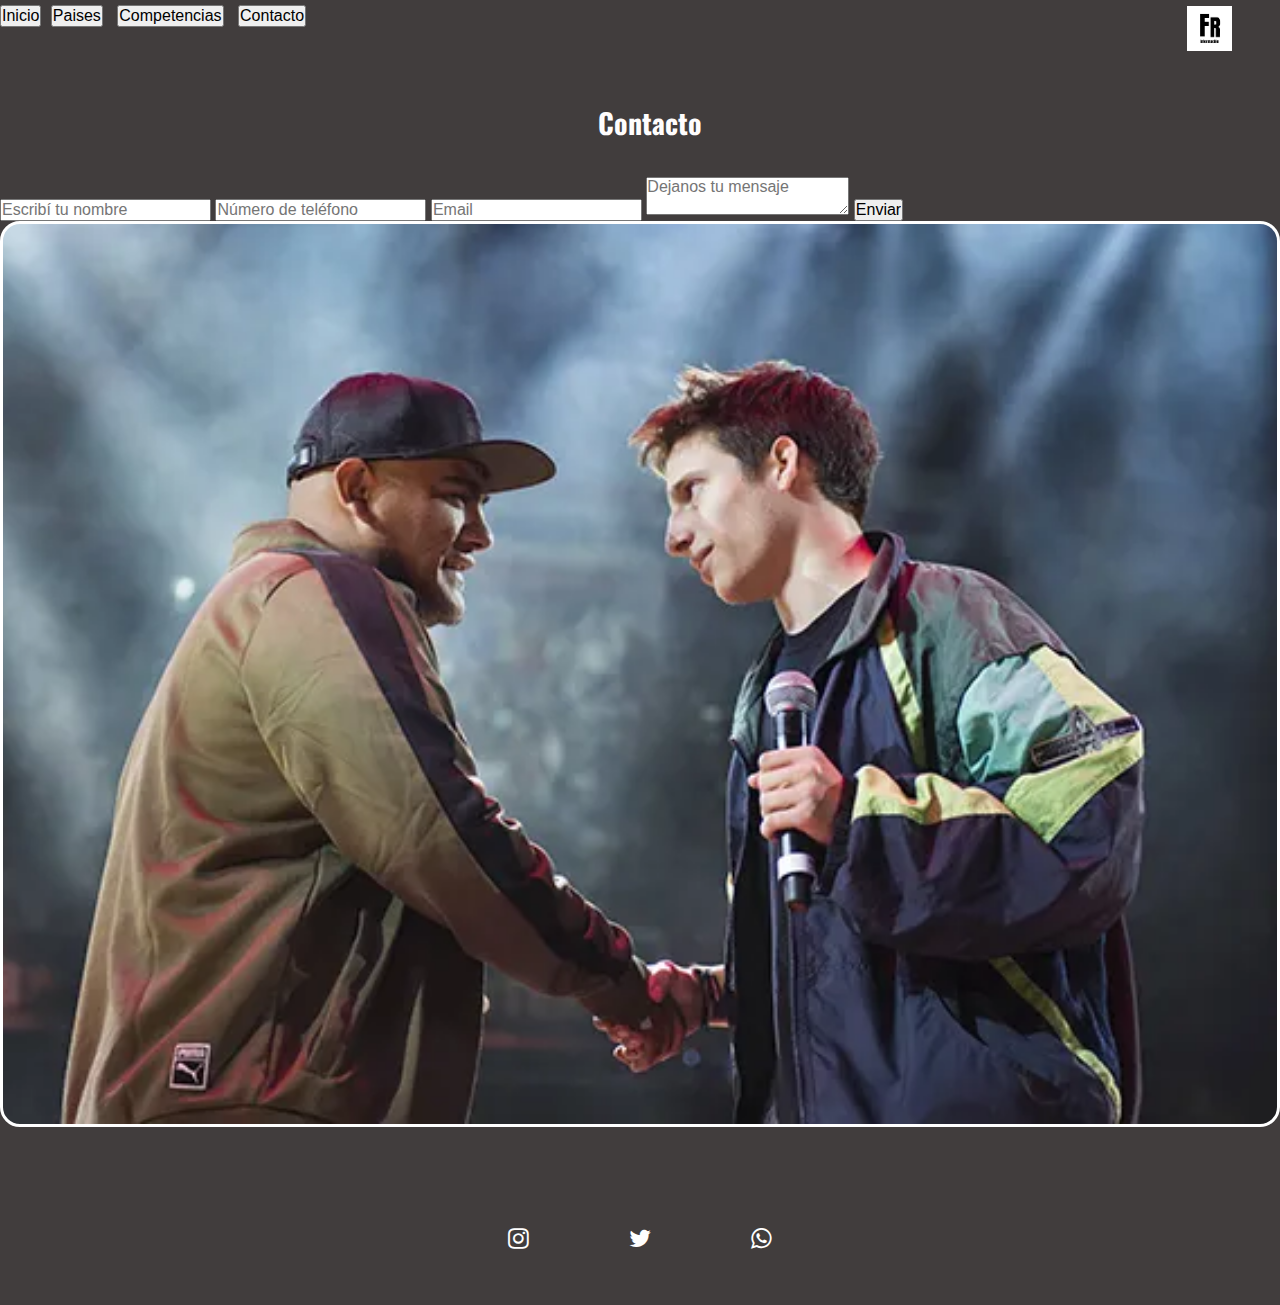
<file: PaginaWeb/contacto.html>
<!DOCTYPE html>
<html lang="en">

<head>
    <meta charset="UTF-8">
    <meta http-equiv="X-UA-Compatible" content="IE=edge">
    <meta name="viewport" content="width=device-width, initial-scale=1.0">
    <meta name="keywords" content="consultas, mejoras freestyle, batallas">
    <meta name="author" content="Tomas Campos">
    <meta name="audience" content="all">
    <meta name="description" content="Si queres darnos una opinion para mejorar algo con respecto a nuestra pagina, no dudes en enviarnos tu mensaje.">
    <link rel="icon" href="../Assets/logo.ico">
    <!--Fonts-->
    <link rel="preconnect" href="https://fonts.googleapis.com">
    <link rel="preconnect" href="https://fonts.gstatic.com" crossorigin>
    <link href="https://fonts.googleapis.com/css2?family=Oswald:wght@300;500&display=swap" rel="stylesheet">

    <!-- Icons -->
    <link rel="stylesheet" href="https://cdnjs.cloudflare.com/ajax/libs/font-awesome/4.7.0/css/font-awesome.min.css">

    <!-- Bootstrap -->
    <link href="https://cdn.jsdelivr.net/npm/bootstrap@5.3.0-alpha3/dist/css/bootstrap.min.css" rel="stylesheet"
        integrity="sha384-KK94CHFLLe+nY2dmCWGMq91rCGa5gtU4mk92HdvYe+M/SXH301p5ILy+dN9+nJOZ" crossorigin="anonymous">
    <link rel="stylesheet" href="../css/paginalinda.css" />
    <title>Contacto</title>
</head>

<body>
    <header>
        <nav class="navbar bg-dark border-bottom border-bottom-dark" data-bs-theme="dark">
            <form class="container-fluid justify-content-start">
              <a href="../index.html"><button class="btn btn-outline-success me-2" type="button">Inicio</button></a>
              <a href="Paises.html"><button class="btn btn-sm btn-outline-secondary second-button" type="button">Paises</button></a>
              <a href="competencias.html"><button class="btn btn-sm btn-outline-secondary second-button" type="button">Competencias</button></a>
              <a href="contacto.html"><button class="btn btn-sm btn-outline-secondary second-button" type="button">Contacto</button></a>
            </form>
            <div class="navbar-logo">
                <a href="../index.html"><img src="../Assets/logo.jpg" alt="Logo" class="logo-page"></a>
              </div>
          </nav>
    </header>

    <main class="main-general">
        <h1 class="titulos-main-contacto">Contacto</h1>
        <div class="container-fluid">
            <div class="row">
                <div class=" container col-md-6 align-self-center p-5">
                    <form class="row" action="" method="get" enctype="text/plain">
                        <input type="text" class="form-control-lg mb-3" name="name" id="name" required
                            placeholder="Escribí tu nombre">
                        <input type="tel" class="form-control-lg mb-3" name="phone" id="phone" required
                            placeholder="Número de teléfono">
                        <input type="email" class="form-control-lg mb-3" name="email" id="email" required
                            placeholder="Email">
                        <textarea name="mensaje" class="form-control-lg mb-3" required
                            placeholder="Dejanos tu mensaje"></textarea>
                        <input type="submit" class="form-control-lg" value="Enviar" id="boton">
                    </form>
                </div>
                <div class="col-md-6">
                    <section class="container form-img">
                    </section>
                </div>
            </div>
        </div>
    </main>

    <footer class="footerGeneral bg-dark">
        <div class="social">
            <a href="#" target="_blank"><i class="fa fa-instagram"></i></a>
            <a href="#" target="_blank"><i class="fa fa-twitter"></i></a>
            <a href="#" target="_blank"><i class="fa fa-whatsapp"></i></a>
        </div>
    </footer>

    <script src="https://cdn.jsdelivr.net/npm/bootstrap@5.2.2/dist/js/bootstrap.bundle.min.js"
    integrity="sha384-OERcA2EqjJCMA+/3y+gxIOqMEjwtxJY7qPCqsdltbNJuaOe923+mo//f6V8Qbsw3" crossorigin="anonymous">
    </script>
</body>

</html>
</file>
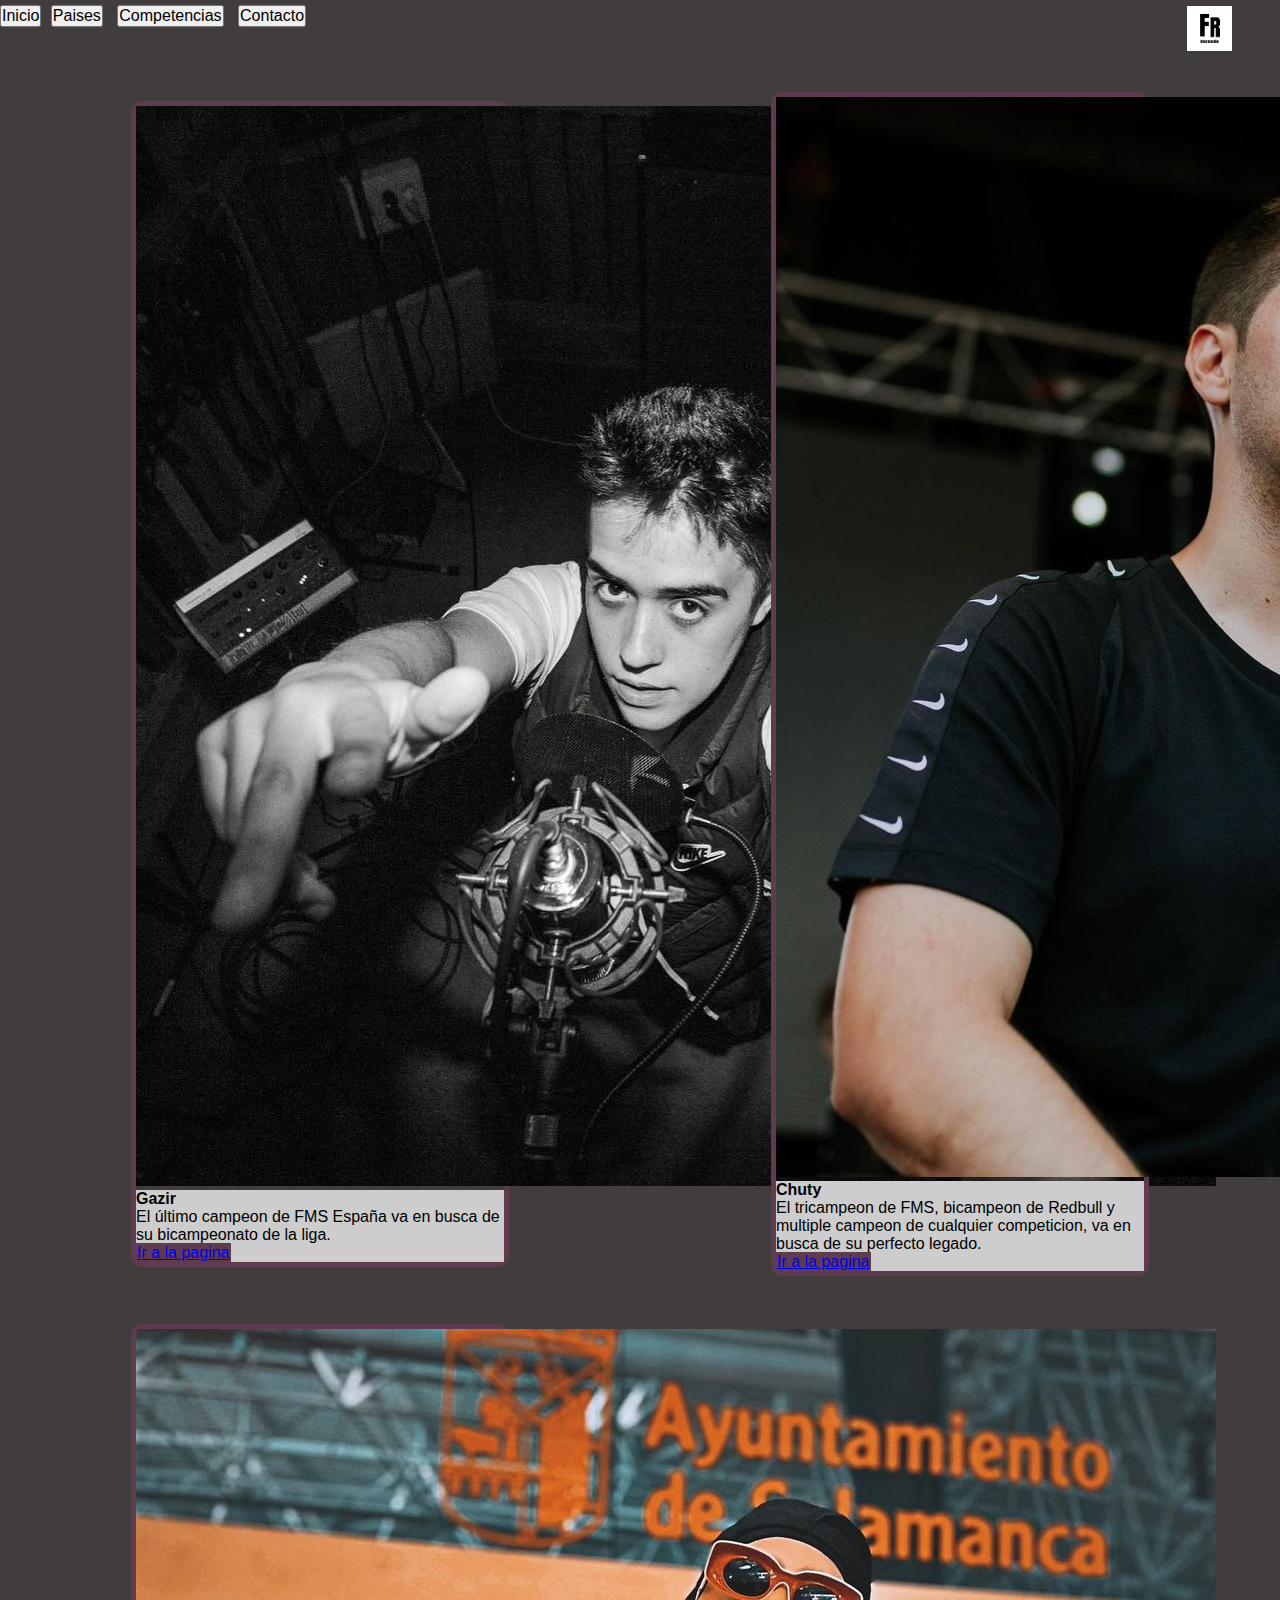
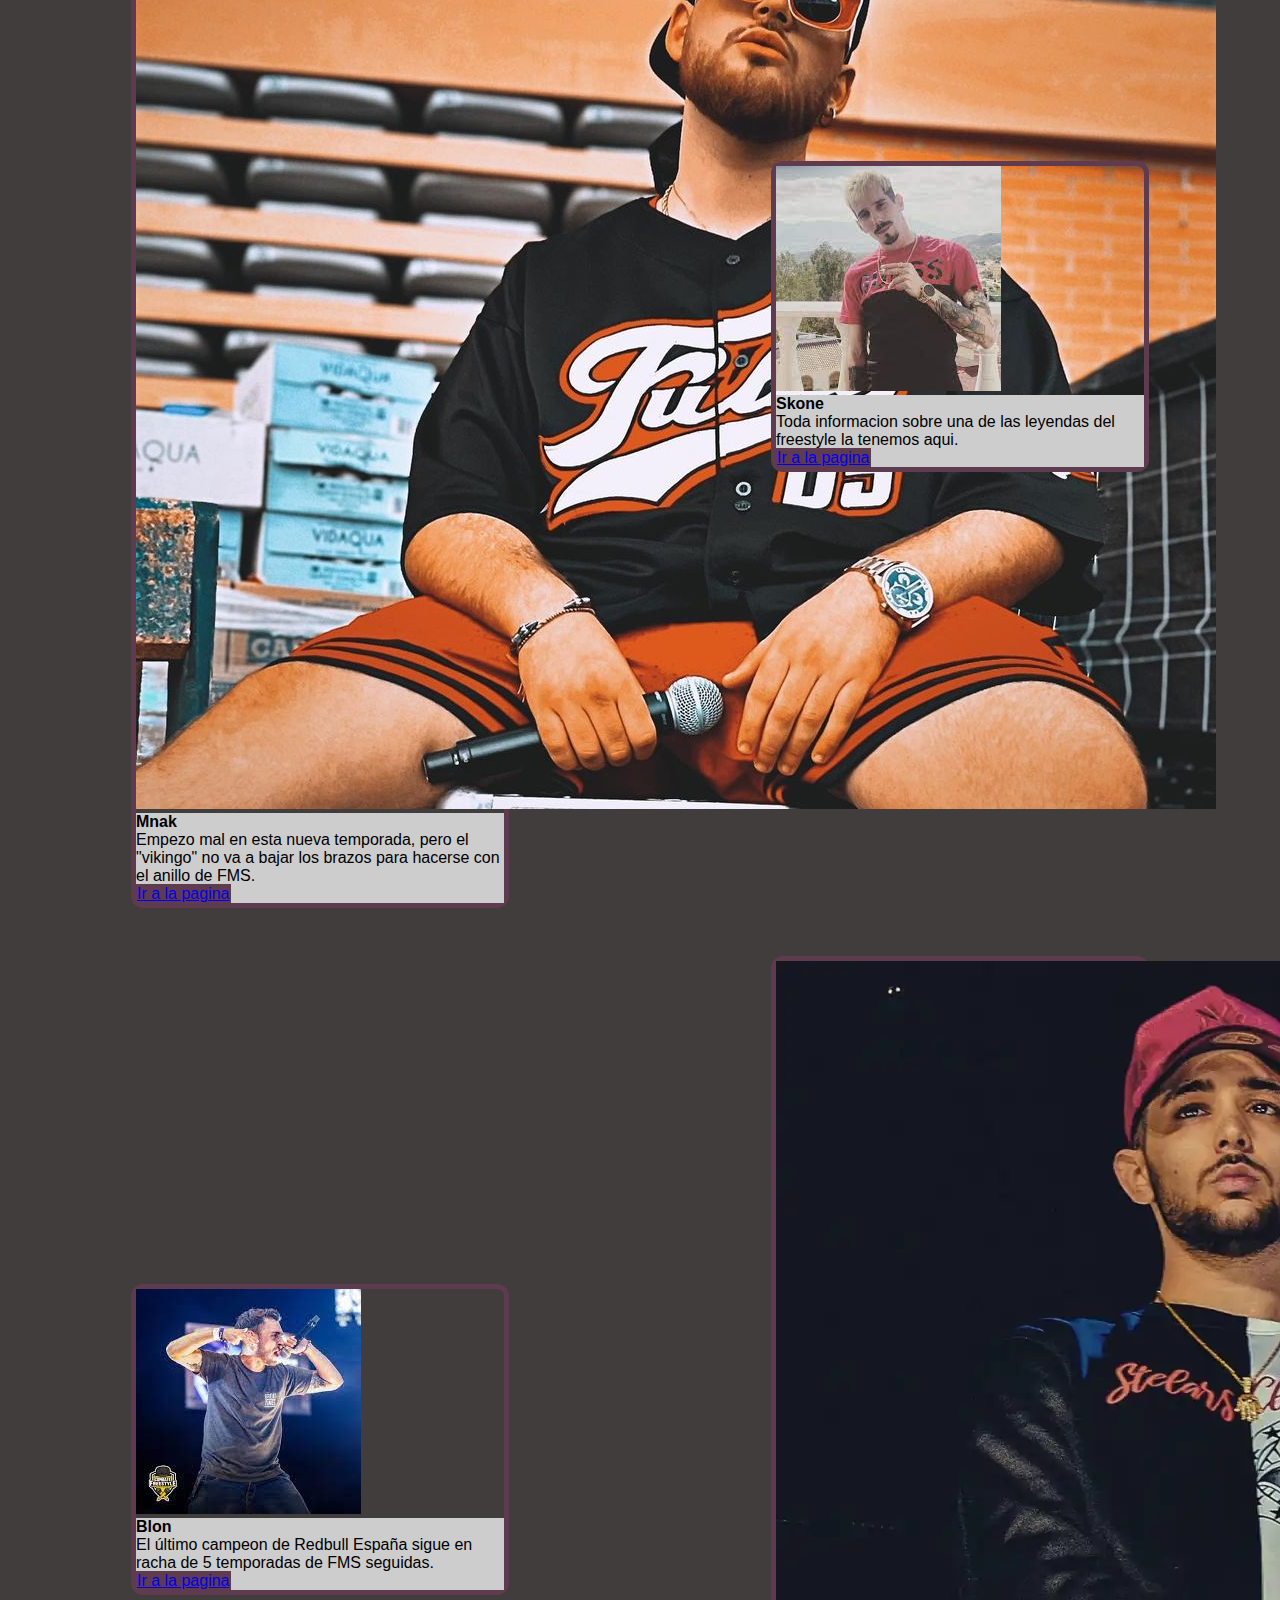
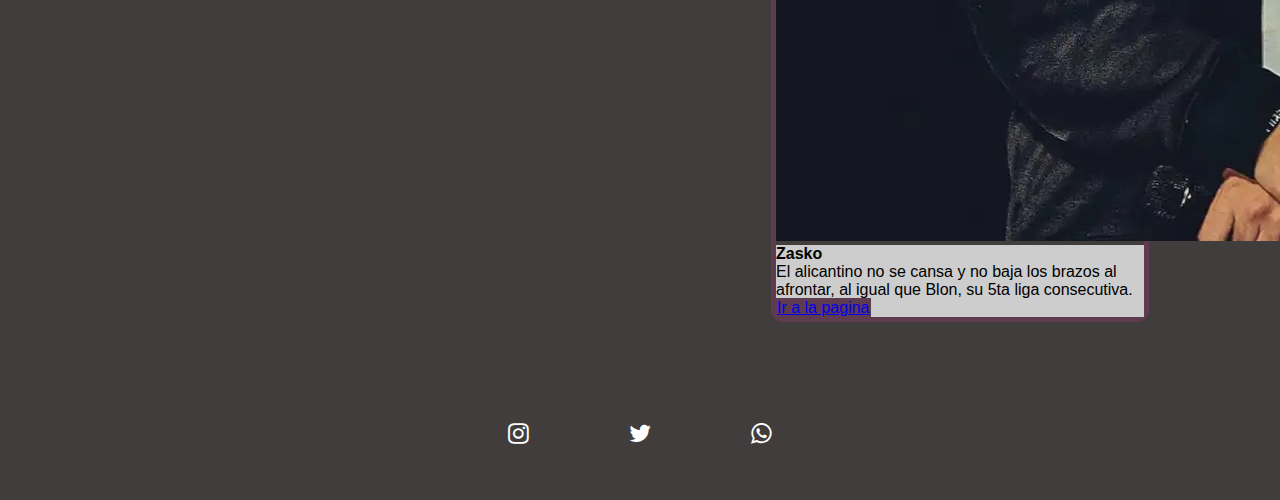
<file: PaginaWeb/España.html>
<!DOCTYPE html>
<html lang="en">

<head>
  <meta charset="UTF-8">
  <meta http-equiv="X-UA-Compatible" content="IE=edge">
  <meta name="viewport" content="width=device-width, initial-scale=1.0">
  <meta name="keywords" content="españa, españa freestyle, mc españa">
  <meta name="author" content="Tomas Campos">
  <meta name="audience" content="all">
  <meta name="description" content="Ingenio es la definicion de los batalleros de españa, que dominan el panorama del freestyle desde sus comienzos.">
  <link rel="icon" href="../Assets/logo.ico">
  <!--Fonts-->
  <link rel="preconnect" href="https://fonts.googleapis.com">
  <link rel="preconnect" href="https://fonts.gstatic.com" crossorigin>
  <link href="https://fonts.googleapis.com/css2?family=Oswald:wght@300;500&display=swap" rel="stylesheet">
  
  <!-- Icons -->
  <link rel="stylesheet" href="https://cdnjs.cloudflare.com/ajax/libs/font-awesome/4.7.0/css/font-awesome.min.css">
  
  <!-- Bootstrap -->
  <link href="https://cdn.jsdelivr.net/npm/bootstrap@5.3.0-alpha3/dist/css/bootstrap.min.css" rel="stylesheet"
  integrity="sha384-KK94CHFLLe+nY2dmCWGMq91rCGa5gtU4mk92HdvYe+M/SXH301p5ILy+dN9+nJOZ" crossorigin="anonymous">
  <link rel="stylesheet" href="../css/paginalinda.css" />
  <title>España</title>
</head>

<body>
  <header class="header">
    <nav class="navbar bg-dark border-bottom border-bottom-dark" data-bs-theme="dark">
      <form class="container-fluid justify-content-start">
        <a href="../index.html"><button class="btn btn-outline-success me-2" type="button">Inicio</button></a>
        <a href="Paises.html"><button class="btn btn-sm btn-outline-secondary second-button" type="button">Paises</button></a>
        <a href="competencias.html"><button class="btn btn-sm btn-outline-secondary second-button" type="button">Competencias</button></a>
        <a href="contacto.html"><button class="btn btn-sm btn-outline-secondary second-button" type="button">Contacto</button></a>
      </form>
      <div class="navbar-logo">
        <a href="../index.html"><img src="../Assets/logo.jpg" alt="Logo" class="logo-page"></a>
      </div>
    </nav>
  </header>


  <main class="main-general">
    <section class="cards-general">
      <div class="card card-news">
        <img src="../Assets/españa/gazir-655x368.webp" class="card-img-top">
        <div class="card-body">
          <h5 class="card-title">Gazir</h5>
          <p class="card-text">El último campeon de FMS España va en busca de su bicampeonato de la liga.</p>
          <a href="../PaginaWeb/Gazir.html" class="btn btn-primary button-card">Ir a la pagina</a>
        </div>
      </div>
      <div class="card card-news">
        <img src="../Assets/españa/chuty.jpg" class="card-img-top">
        <div class="card-body">
          <h5 class="card-title">Chuty</h5>
          <p class="card-text">El tricampeon de FMS, bicampeon de Redbull y multiple campeon de cualquier competicion, va en busca de su perfecto legado.</p>
          <a href="#" class="btn btn-primary button-card">Ir a la pagina</a>
        </div>
      </div>
      <div class="card card-news">
        <img src="../Assets/españa/mnak.jpg" class="card-img-top">
        <div class="card-body">
          <h5 class="card-title">Mnak</h5>
          <p class="card-text">Empezo mal en esta nueva temporada, pero el "vikingo" no va a bajar los brazos para hacerse con el anillo de FMS.</p>
          <a href="#" class="btn btn-primary button-card">Ir a la pagina</a>
        </div>
      </div>
      <div class="card card-news">
        <img src="../Assets/españa/skone.jpg" class="card-img-top">
        <div class="card-body">
          <h5 class="card-title">Skone</h5>
          <p class="card-text">Toda informacion sobre una de las leyendas del freestyle la tenemos aqui.</p>
          <a href="#" class="btn btn-primary button-card">Ir a la pagina</a>
        </div>
      </div>
      <div class="card card-news">
        <img src="../Assets/españa/blon.jpg" class="card-img-top">
        <div class="card-body">
          <h5 class="card-title">Blon</h5>
          <p class="card-text">El último campeon de Redbull España sigue en racha de 5 temporadas de FMS seguidas.</p>
          <a href="#" class="btn btn-primary button-card">Ir a la pagina</a>
        </div>
      </div>
      <div class="card card-news">
        <img src="../Assets/españa/zasko.jpg" class="card-img-top">
        <div class="card-body">
          <h5 class="card-title">Zasko</h5>
          <p class="card-text">El alicantino no se cansa y no baja los brazos al afrontar, al igual que Blon, su 5ta liga consecutiva.</p>
          <a href="#" class="btn btn-primary button-card">Ir a la pagina</a>
        </div>
      </div>
    </section>
  </main>

  <footer class="footerGeneral bg-dark">
    <div class="social">
      <a href="#" target="_blank"><i class="fa fa-instagram"></i></a>
      <a href="#" target="_blank"><i class="fa fa-twitter"></i></a>
      <a href="#" target="_blank"><i class="fa fa-whatsapp"></i></a>
    </div>
  </footer>

    <script src="https://cdn.jsdelivr.net/npm/bootstrap@5.2.2/dist/js/bootstrap.bundle.min.js"
      integrity="sha384-OERcA2EqjJCMA+/3y+gxIOqMEjwtxJY7qPCqsdltbNJuaOe923+mo//f6V8Qbsw3" crossorigin="anonymous">
      </script>
</body>

</html>
</file>
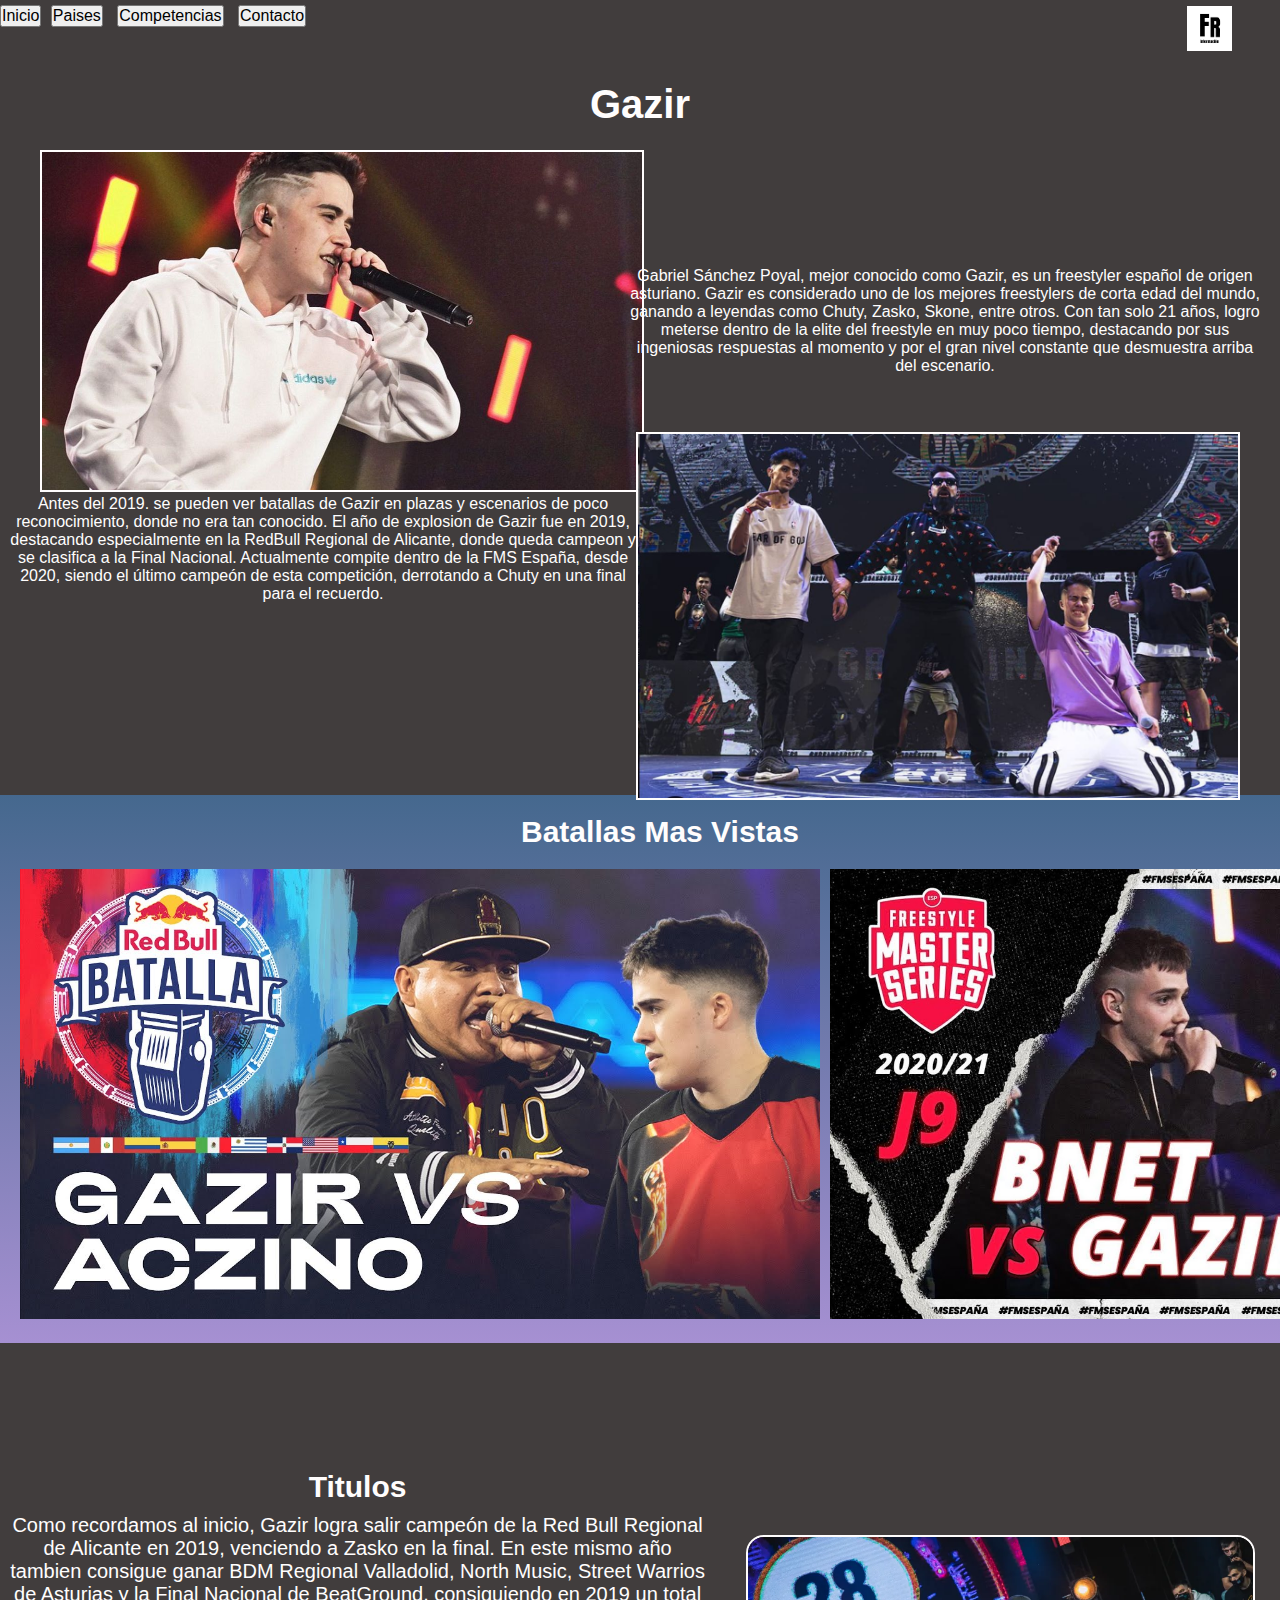
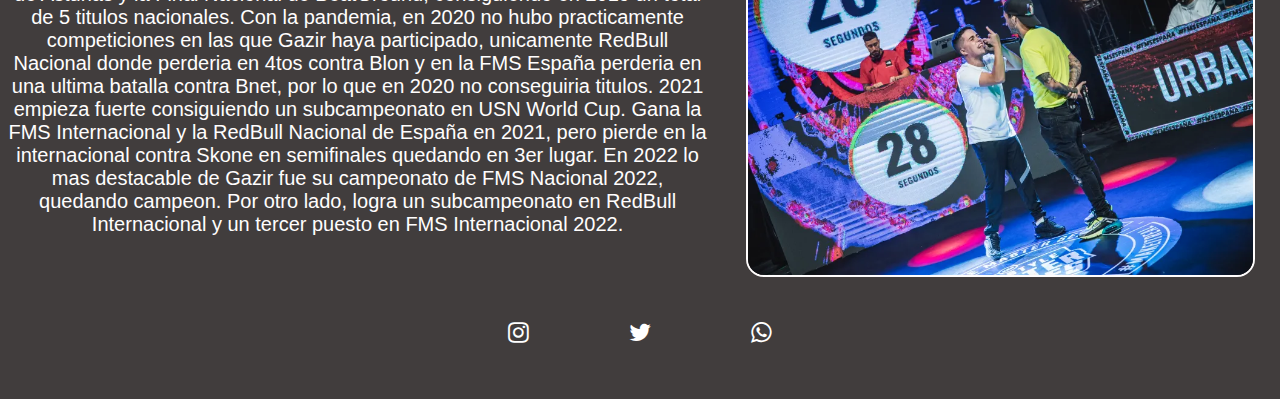
<file: PaginaWeb/Gazir.html>
<!DOCTYPE html>
<html lang="en">
<head>
    <meta charset="UTF-8">
    <meta http-equiv="X-UA-Compatible" content="IE=edge">
    <meta name="viewport" content="width=device-width, initial-scale=1.0">
    <meta name="keywords" content="gazir, gazir freestyle, gazir informacion, campeon fms españa">
    <meta name="author" content="Tomas Campos">
    <meta name="audience" content="all">
    <meta name="description" content="El niño prodigio del freestyle se convirtio en uno de los mejores batalleros del momento.">
    <link rel="icon" href="../Assets/logo.ico">
    <!--Fonts-->
    <link rel="preconnect" href="https://fonts.googleapis.com">
    <link rel="preconnect" href="https://fonts.gstatic.com" crossorigin>
    <link href="https://fonts.googleapis.com/css2?family=Oswald:wght@300;500&display=swap" rel="stylesheet">

    <!-- Icons -->
    <link rel="stylesheet" href="https://cdnjs.cloudflare.com/ajax/libs/font-awesome/4.7.0/css/font-awesome.min.css">

    <!-- Bootstrap -->
    <link href="https://cdn.jsdelivr.net/npm/bootstrap@5.3.0-alpha3/dist/css/bootstrap.min.css" rel="stylesheet"
        integrity="sha384-KK94CHFLLe+nY2dmCWGMq91rCGa5gtU4mk92HdvYe+M/SXH301p5ILy+dN9+nJOZ" crossorigin="anonymous">
    <link rel="stylesheet" href="../css/paginalinda.css" />
    <title>Gazir</title>
</head>
<body>
    <header class="header-gazir">
        <nav class="navbar bg-dark border-bottom border-bottom-dark" data-bs-theme="dark">
            <form class="container-fluid justify-content-start">
              <a href="../index.html"><button class="btn btn-outline-success me-2" type="button">Inicio</button></a>
              <a href="Paises.html"><button class="btn btn-sm btn-outline-secondary second-button" type="button">Paises</button></a>
              <a href="competencias.html"><button class="btn btn-sm btn-outline-secondary second-button" type="button">Competencias</button></a>
              <a href="contacto.html"><button class="btn btn-sm btn-outline-secondary second-button" type="button">Contacto</button></a>
            </form>
            <div class="navbar-logo">
                <a href="../index.html"><img src="../Assets/logo.jpg" alt="Logo" class="logo-page"></a>
              </div>
          </nav>
    </header>

    <main class="main-general">
        <h1 class="title-gazir">Gazir</h1>
        <div class="first-part">
            <div class="photo">
                <img src="../Assets/españa/gazir2.jpg" alt="Gazir 1" class="img-left left">
            </div>
            <div class="desc-1 right">
                <p>Gabriel Sánchez Poyal, mejor conocido como Gazir, es un freestyler español de origen asturiano. Gazir es considerado uno de los mejores freestylers de corta edad del mundo, ganando a leyendas como Chuty, Zasko, Skone, entre otros. Con tan solo 21 años, logro meterse dentro de la elite del freestyle en muy poco tiempo, destacando por sus ingeniosas respuestas al momento y por el gran nivel constante que desmuestra arriba del escenario.</p>
            </div>
            <div class="desc-2 left">
                <p>Antes del 2019. se pueden ver batallas de Gazir en plazas y escenarios de poco reconocimiento, donde no era tan conocido. El año de explosion de Gazir fue en 2019, destacando especialmente en la RedBull Regional de Alicante, donde queda campeon y se clasifica a la Final Nacional. Actualmente compite dentro de la FMS España, desde 2020, siendo el último campeón de esta competición, derrotando a Chuty en una final para el recuerdo.</p>
            </div>
            <div class="photo">
                <img src="../Assets/españa/gazir3.jpg" alt="Gazir vs Tirpa" class="img-right right">
            </div>
        </div>
        <div class="degrade-block">
            <h2 class="carrusel-title">Batallas Mas Vistas</h2>
            <div class="carrusel">
                <a href="https://youtu.be/T57tuJ9ttoI" target="_blank"><img src="../Assets/gazir/gazirvsaczino.jpg" alt="Gazir vs Aczino RedBull"></a>
                <a href="https://www.youtube.com/watch?v=FSHAnFO7D18" target="_blank"><img src="../Assets/gazir/bnetvsgazir.jpg" alt="Gazir vs Bnet FMS"></a>
                <a href="https://www.youtube.com/watch?v=-5Xn_4d7wNk" target="_blank"><img src="../Assets/gazir/tirpavsgazir.jpg" alt="Gazir vs Tirpa FMS Internacional"></a>
                <a href="https://www.youtube.com/watch?v=SNFacAPSBvU" target="_blank"><img src="../Assets/gazir/wallsvsgazir.jpg" alt="Gazir vs Walls RedBull"></a>
                <a href="https://www.youtube.com/watch?v=_qpbio7thY4" target="_blank"><img src="../Assets/gazir/skonevsgazir.jpg" alt="Gazir vs Skone RedBull"></a>
            </div>
        </div>
        <div class="titles-part">
            <div class="champs-gazir">
                <h2 class="titles">Titulos</h2>
                <p>Como recordamos al inicio, Gazir logra salir campeón de la Red Bull Regional de Alicante en 2019, venciendo a Zasko en la final. En este mismo año tambien consigue ganar BDM Regional Valladolid, North Music, Street Warrios de Asturias y la Final Nacional de BeatGround, consiguiendo en 2019 un total de 5 titulos nacionales. Con la pandemia, en 2020 no hubo practicamente competiciones en las que Gazir haya participado, unicamente RedBull Nacional donde perderia en 4tos contra Blon y en la FMS España perderia en una ultima batalla contra Bnet, por lo que en 2020 no conseguiria titulos. 2021 empieza fuerte consiguiendo un subcampeonato en USN World Cup. Gana la FMS Internacional y la RedBull Nacional de España en 2021, pero pierde en la internacional contra Skone en semifinales quedando en 3er lugar. En 2022 lo mas destacable de Gazir fue su campeonato de FMS Nacional 2022, quedando campeon. Por otro lado, logra un subcampeonato en RedBull Internacional y un tercer puesto en FMS Internacional 2022.</p>
            </div>
            <div class="link">
                <a href="https://www.youtube.com/watch?v=VWCoBAR43Mw&t=622s" target="_blank"><img src="../Assets/españa/gazirvsblon.webp" alt="Gazir vs Blon" class="img-blon"></a>
            </div>
        </div>
    </main>

    <footer class="footerGeneral bg-dark">
        <div class="social">
            <a href="#" target="_blank"><i class="fa fa-instagram"></i></a>
            <a href="#" target="_blank"><i class="fa fa-twitter"></i></a>
            <a href="#" target="_blank"><i class="fa fa-whatsapp"></i></a>
        </div>
    </footer>

    <script src="https://cdn.jsdelivr.net/npm/bootstrap@5.2.2/dist/js/bootstrap.bundle.min.js"
    integrity="sha384-OERcA2EqjJCMA+/3y+gxIOqMEjwtxJY7qPCqsdltbNJuaOe923+mo//f6V8Qbsw3" crossorigin="anonymous">
    </script>
</body>
</html>
</file>
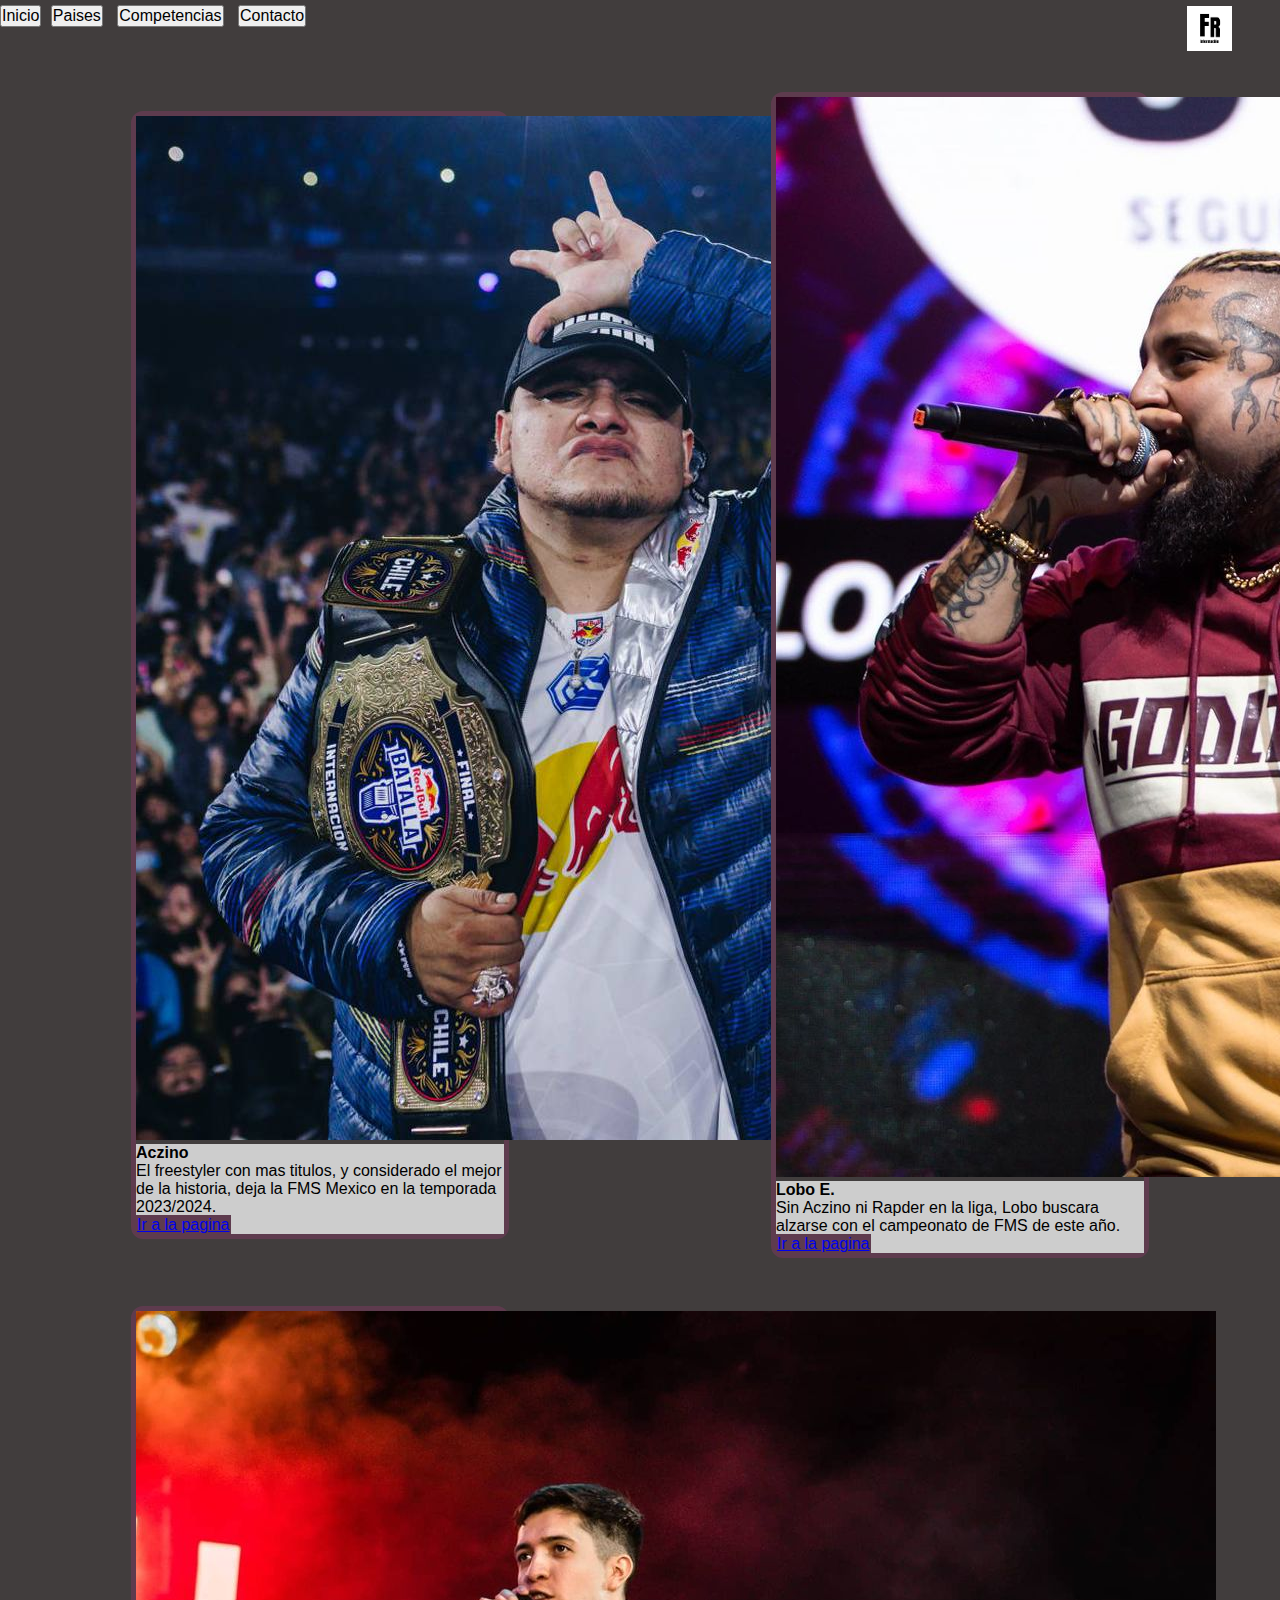
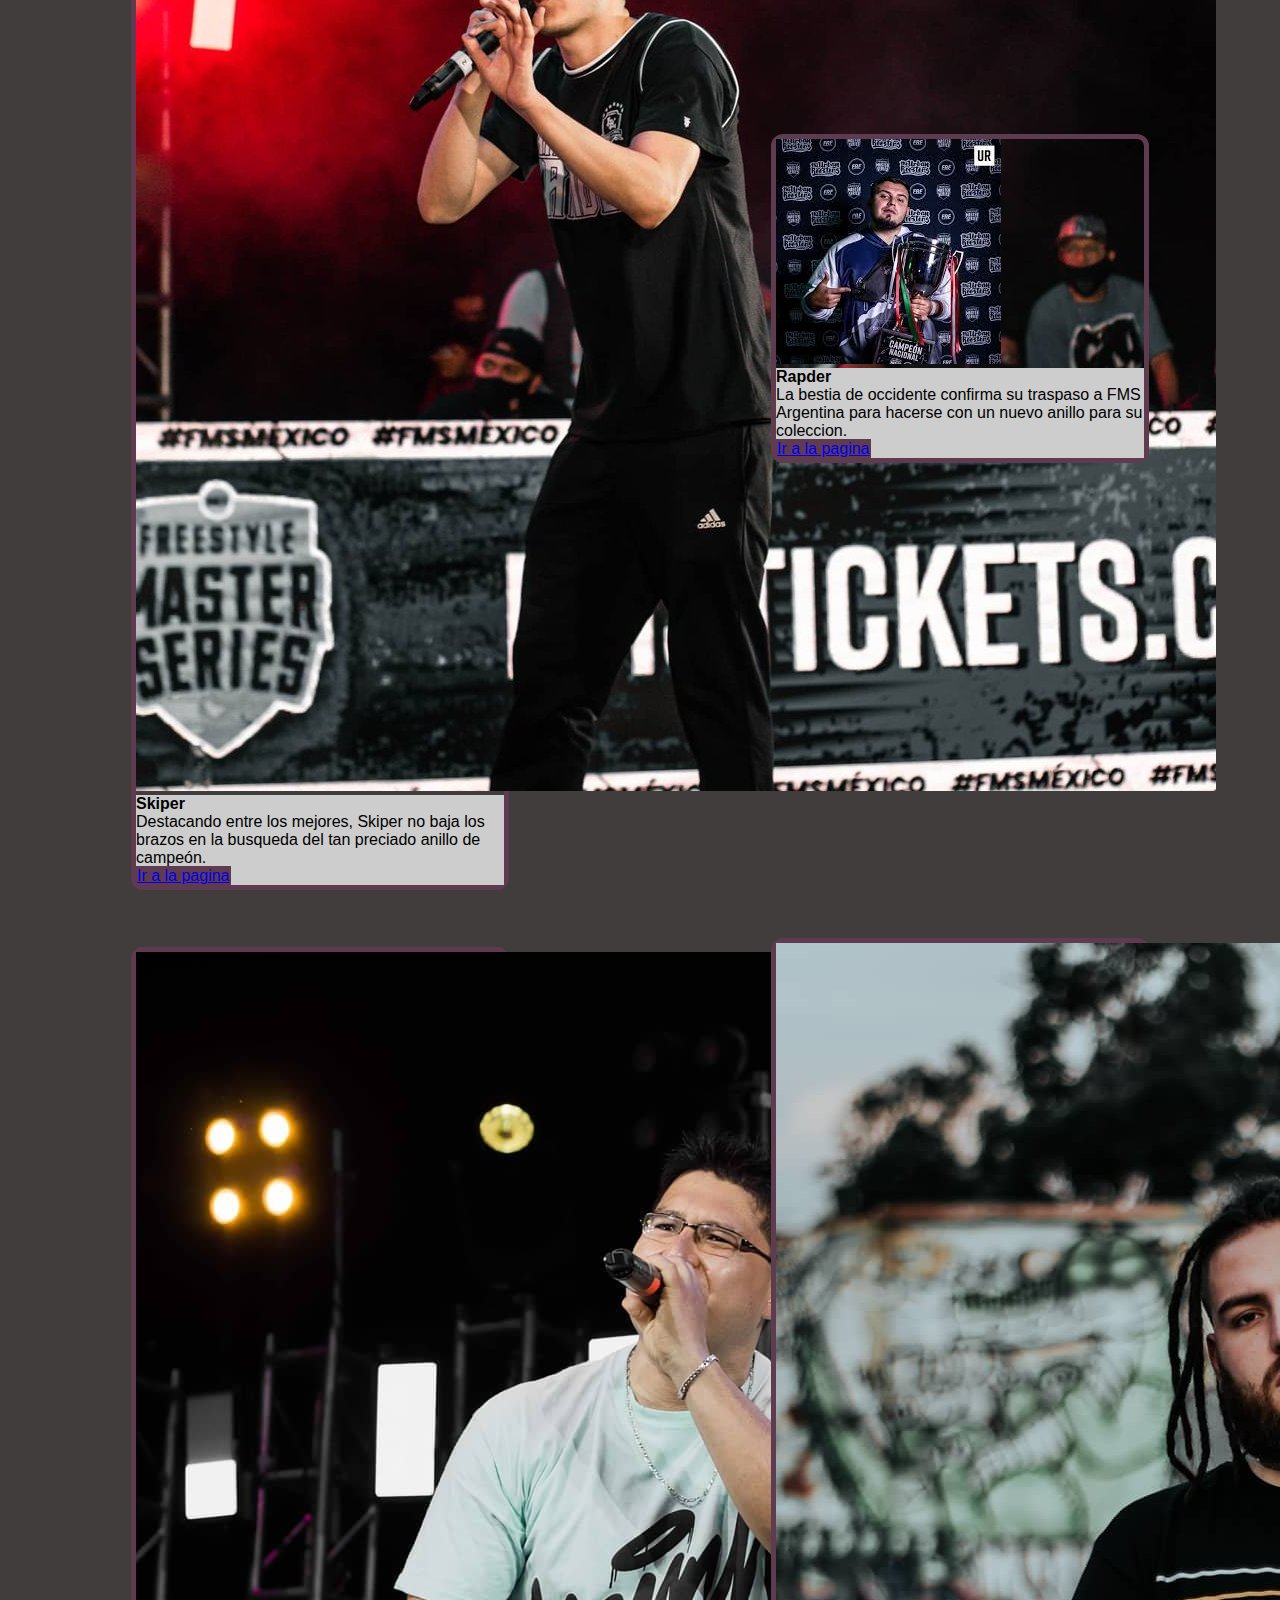
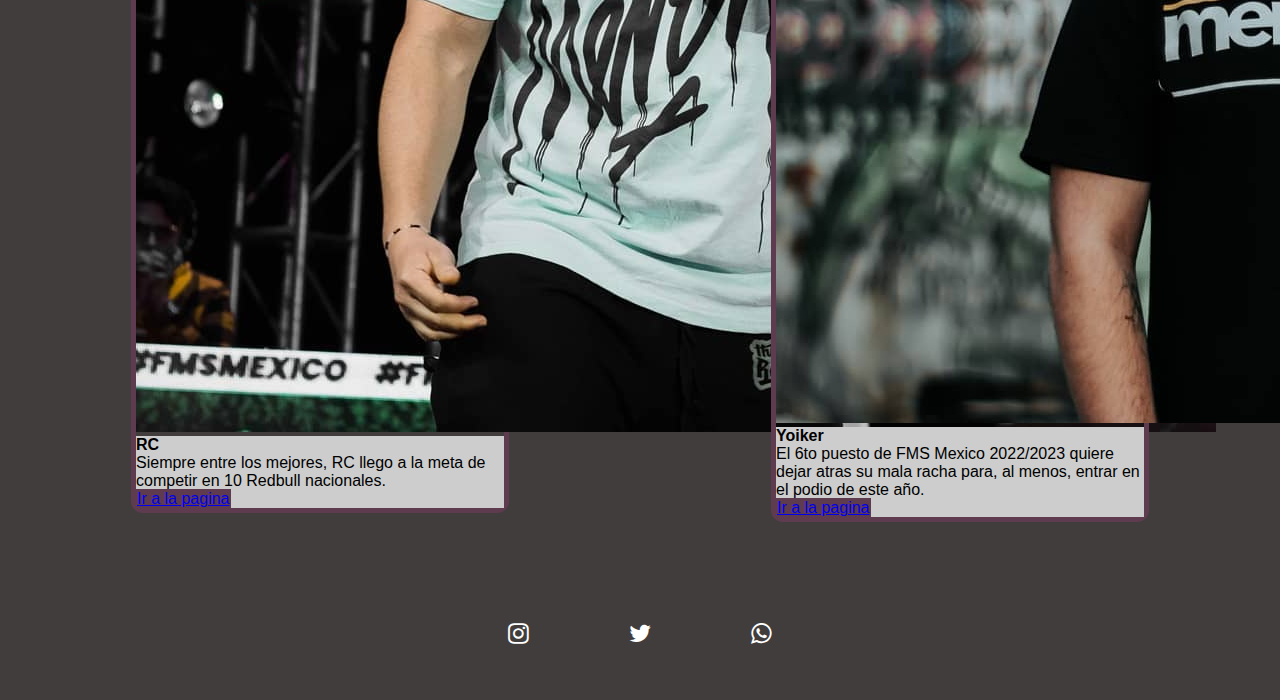
<file: PaginaWeb/mexico.html>
<!DOCTYPE html>
<html lang="en">
<head>
    <meta charset="UTF-8">
    <meta http-equiv="X-UA-Compatible" content="IE=edge">
    <meta name="viewport" content="width=device-width, initial-scale=1.0">
    <meta name="keywords" content="mexico, mexico freestyle, mc mexico">
    <meta name="author" content="Tomas Campos">
    <meta name="audience" content="all">
    <meta name="description" content="La liga de las barras tiene que seguir demostrando el por que son de los mejores en el panorama.">
    <link rel="icon" href="../Assets/logo.ico">
    <!--Fonts-->
    <link rel="preconnect" href="https://fonts.googleapis.com">
    <link rel="preconnect" href="https://fonts.gstatic.com" crossorigin>
    <link href="https://fonts.googleapis.com/css2?family=Oswald:wght@300;500&display=swap" rel="stylesheet">

    <!-- Icons -->
    <link rel="stylesheet" href="https://cdnjs.cloudflare.com/ajax/libs/font-awesome/4.7.0/css/font-awesome.min.css">

    <!-- Bootstrap -->
    <link href="https://cdn.jsdelivr.net/npm/bootstrap@5.3.0-alpha3/dist/css/bootstrap.min.css" rel="stylesheet"
        integrity="sha384-KK94CHFLLe+nY2dmCWGMq91rCGa5gtU4mk92HdvYe+M/SXH301p5ILy+dN9+nJOZ" crossorigin="anonymous">
    <link rel="stylesheet" href="../css/paginalinda.css" />
    <title>Mexico</title>
</head>
<body>
    <header class="header">
      <nav class="navbar bg-dark border-bottom border-bottom-dark" data-bs-theme="dark">
        <form class="container-fluid justify-content-start">
          <a href="../index.html"><button class="btn btn-outline-success me-2" type="button">Inicio</button></a>
          <a href="Paises.html"><button class="btn btn-sm btn-outline-secondary second-button" type="button">Paises</button></a>
          <a href="competencias.html"><button class="btn btn-sm btn-outline-secondary second-button" type="button">Competencias</button></a>
          <a href="contacto.html"><button class="btn btn-sm btn-outline-secondary second-button" type="button">Contacto</button></a>
        </form>
        <div class="navbar-logo">
          <a href="../index.html"><img src="../Assets/logo.jpg" alt="Logo" class="logo-page"></a>
        </div>
      </nav>
    </header>

    <main class="main-general">
      <section class="cards-general">
        <div class="card card-news" >
            <img src="../Assets/mexico/aczino.avif" class="card-img-top">
            <div class="card-body">
              <h5 class="card-title">Aczino</h5>
              <p class="card-text">El freestyler con mas titulos, y considerado el mejor de la historia, deja la FMS Mexico en la temporada 2023/2024.</p>
              <a href="#" class="btn btn-primary button-card">Ir a la pagina</a>
            </div>
          </div>
          <div class="card card-news" >
            <img src="../Assets/mexico/lobo.jpg" class="card-img-top">
            <div class="card-body">
              <h5 class="card-title">Lobo E.</h5>
              <p class="card-text">Sin Aczino ni Rapder en la liga, Lobo buscara alzarse con el campeonato de FMS de este año.</p>
              <a href="#" class="btn btn-primary button-card">Ir a la pagina</a>
            </div>
          </div>
          <div class="card card-news" >
            <img src="../Assets/mexico/Skiper-F.jpg" class="card-img-top">
            <div class="card-body">
              <h5 class="card-title">Skiper</h5>
              <p class="card-text">Destacando entre los mejores, Skiper no baja los brazos en la busqueda del tan preciado anillo de campeón.</p>
              <a href="#" class="btn btn-primary button-card">Ir a la pagina</a>
            </div>
          </div>
          <div class="card card-news" >
            <img src="../Assets/mexico/rapder.jpg" class="card-img-top">
            <div class="card-body">
              <h5 class="card-title">Rapder</h5>
              <p class="card-text">La bestia de occidente confirma su traspaso a FMS Argentina para hacerse con un nuevo anillo para su coleccion.</p>
              <a href="#" class="btn btn-primary button-card">Ir a la pagina</a>
            </div>
          </div>
          <div class="card card-news" >
            <img src="../Assets/mexico/rc.jpg" class="card-img-top">
            <div class="card-body">
              <h5 class="card-title">RC</h5>
              <p class="card-text">Siempre entre los mejores, RC llego a la meta de competir en 10 Redbull nacionales.</p>
              <a href="#" class="btn btn-primary button-card">Ir a la pagina</a>
            </div>
          </div>
          <div class="card card-news" >
            <img src="../Assets/mexico/yoiker.jpg" class="card-img-top">
            <div class="card-body">
              <h5 class="card-title">Yoiker</h5>
              <p class="card-text">El 6to puesto de FMS Mexico 2022/2023 quiere dejar atras su mala racha para, al menos, entrar en el podio de este año.</p>
              <a href="#" class="btn btn-primary button-card">Ir a la pagina</a>
            </div>
          </div>
      </section>
    </main>

    <footer class="footerGeneral bg-dark">
        <div class="social">
            <a href="#" target="_blank"><i class="fa fa-instagram"></i></a>
            <a href="#" target="_blank"><i class="fa fa-twitter"></i></a>
            <a href="#" target="_blank"><i class="fa fa-whatsapp"></i></a>
        </div>
    </footer>  
      
    <script src="https://cdn.jsdelivr.net/npm/bootstrap@5.2.2/dist/js/bootstrap.bundle.min.js"
    integrity="sha384-OERcA2EqjJCMA+/3y+gxIOqMEjwtxJY7qPCqsdltbNJuaOe923+mo//f6V8Qbsw3" crossorigin="anonymous">
    </script>
</body>
</html>
</file>
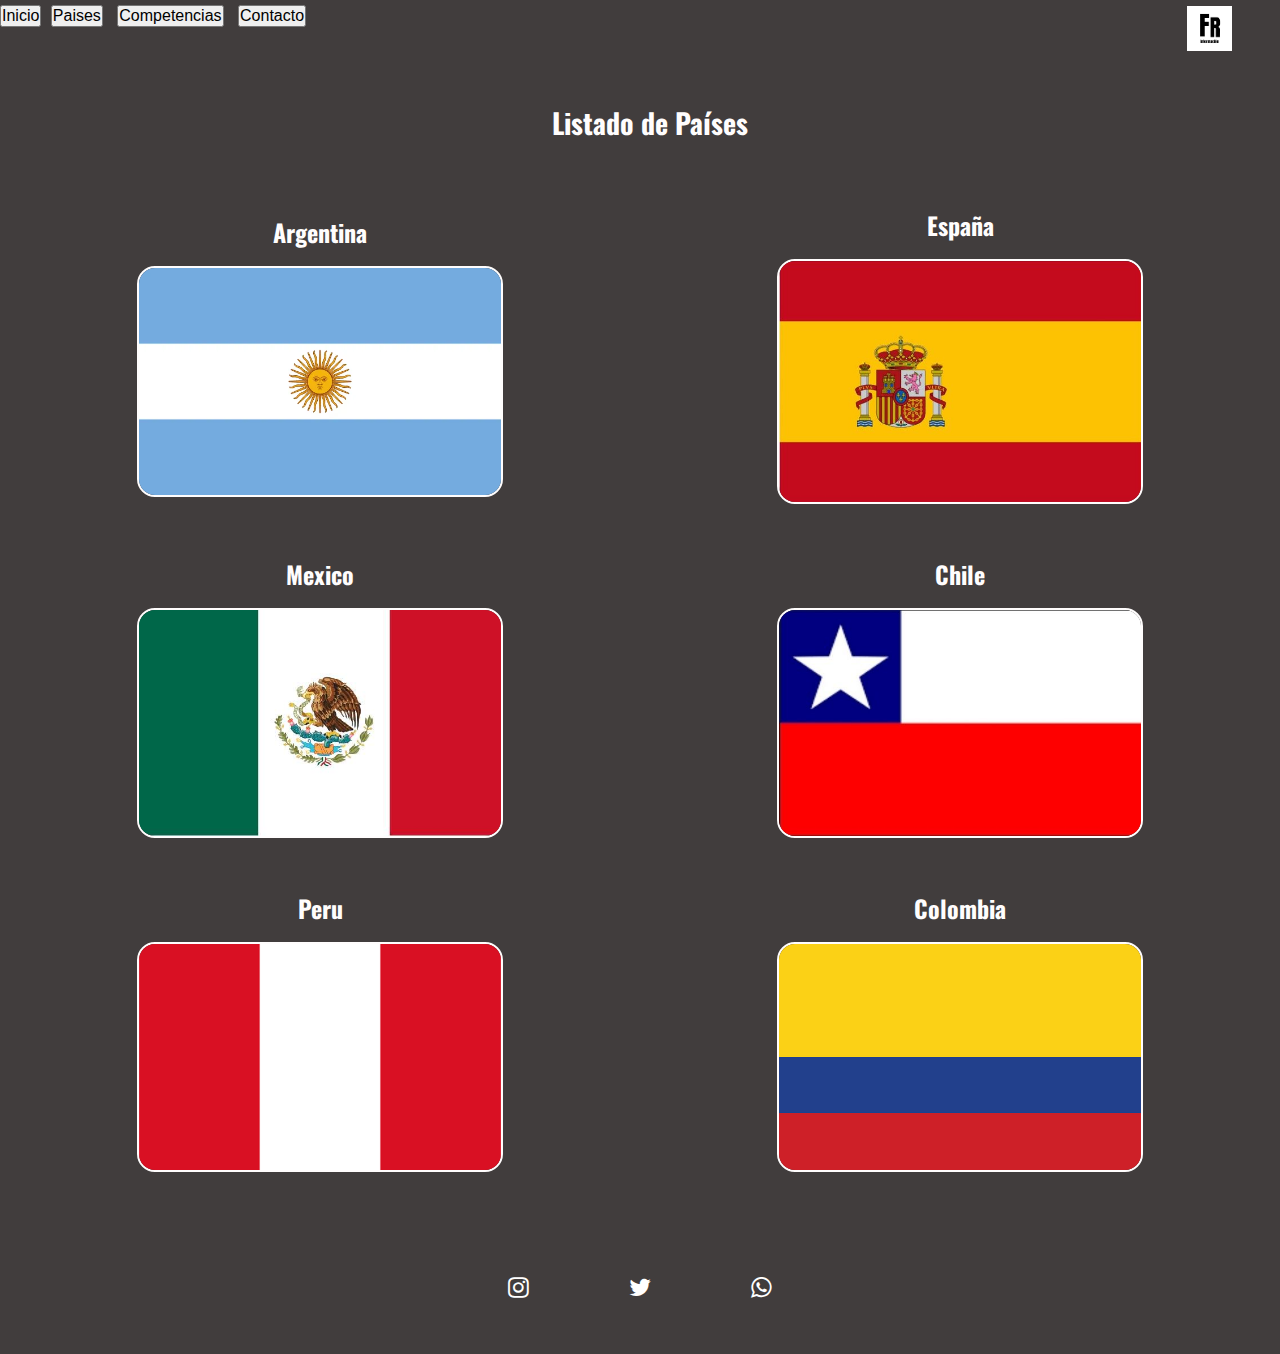
<file: PaginaWeb/Paises.html>
<!DOCTYPE html>
<html lang="en">

<head>
    <meta charset="UTF-8">
    <meta http-equiv="X-UA-Compatible" content="IE=edge">
    <meta name="viewport" content="width=device-width, initial-scale=1.0">
    <meta name="keywords" content="paises freestyle, 6 paises, informacion paises, listado paises">
    <meta name="author" content="Tomas Campos">
    <meta name="audience" content="all">
    <meta name="description" content="Los 6 paises mas exponentes de freesylers del mas alto nivel se enfrentan en sus respectivas FMS para ver quien es el mejor del año.">
    <link rel="icon" href="../Assets/logo.ico">
    <!--Fonts-->
    <link rel="preconnect" href="https://fonts.googleapis.com">
    <link rel="preconnect" href="https://fonts.gstatic.com" crossorigin>
    <link href="https://fonts.googleapis.com/css2?family=Oswald:wght@300;500&display=swap" rel="stylesheet">

    <!-- Icons -->
    <link rel="stylesheet" href="https://cdnjs.cloudflare.com/ajax/libs/font-awesome/4.7.0/css/font-awesome.min.css">

    <!-- Bootstrap -->
    <link href="https://cdn.jsdelivr.net/npm/bootstrap@5.3.0-alpha3/dist/css/bootstrap.min.css" rel="stylesheet"
        integrity="sha384-KK94CHFLLe+nY2dmCWGMq91rCGa5gtU4mk92HdvYe+M/SXH301p5ILy+dN9+nJOZ" crossorigin="anonymous">
    <link rel="stylesheet" href="../css/paginalinda.css" />    
    <title>Paises</title>
</head>

<body>
    <header class="header">
        <nav class="navbar bg-dark border-bottom border-bottom-dark" data-bs-theme="dark">
            <form class="container-fluid justify-content-start">
              <a href="../index.html"><button class="btn btn-outline-success me-2" type="button">Inicio</button></a>
              <a href="Paises.html"><button class="btn btn-sm btn-outline-secondary second-button" type="button">Paises</button></a>
              <a href="competencias.html"><button class="btn btn-sm btn-outline-secondary second-button" type="button">Competencias</button></a>
              <a href="contacto.html"><button class="btn btn-sm btn-outline-secondary second-button" type="button">Contacto</button></a>
            </form>
            <div class="navbar-logo">
                <a href="../index.html"><img src="../Assets/logo.jpg" alt="Logo" class="logo-page"></a>
              </div>
          </nav>
    </header>

    <main class="main-general">
        <h1 class="titulos-main">Listado de Países</h1>
        <div class="Content">
            <section class="countryList">
                <article class="countryArt">
                    <h3 class="titleCountry">Argentina</h3>
                    <a href="Argentina.html">
                        <img src="../Assets/argentina.webp" alt="argentina" class="img-country">
                    </a>
                </article>
                <article class="countryArt">
                    <h3 class="titleCountry">España</h3>
                    <a href="España.html">
                        <img src="../Assets/banderaespaña.jpg" alt="españa" class="img-country">
                    </a>
                </article>
                <article class="countryArt">
                    <h3 class="titleCountry">Mexico</h3>
                    <a href="mexico.html">
                        <img src="../Assets/mexico.jpg" alt="mexico" class="img-country">
                    </a>
                </article>
                <article class="countryArt">
                    <h3 class="titleCountry">Chile</h3>
                    <a href="chile.html">
                        <img src="../Assets/chile.jpg" alt="chile" class="img-country">
                    </a>
                </article>
                <article class="countryArt">
                    <h3 class="titleCountry">Peru</h3>
                    <a href="peru.html">
                        <img src="../Assets/peru.jpg" alt="peru" class="img-country">
                    </a>
                </article>
                <article class="countryArt">
                    <h3 class="titleCountry">Colombia</h3>
                    <a href="colombia.html">
                        <img src="../Assets/colombia.webp" alt="colombia" class="img-country">
                    </a>
                </article>
            </section>
        </div>
    </main>

    <footer class="footerGeneral bg-dark">
        <div class="social">
            <a href="#" target="_blank"><i class="fa fa-instagram"></i></a>
            <a href="#" target="_blank"><i class="fa fa-twitter"></i></a>
            <a href="#" target="_blank"><i class="fa fa-whatsapp"></i></a>
        </div>
    </footer>

    <script src="https://cdn.jsdelivr.net/npm/bootstrap@5.2.2/dist/js/bootstrap.bundle.min.js"
    integrity="sha384-OERcA2EqjJCMA+/3y+gxIOqMEjwtxJY7qPCqsdltbNJuaOe923+mo//f6V8Qbsw3" crossorigin="anonymous">
    </script>
</body>

</html>
</file>
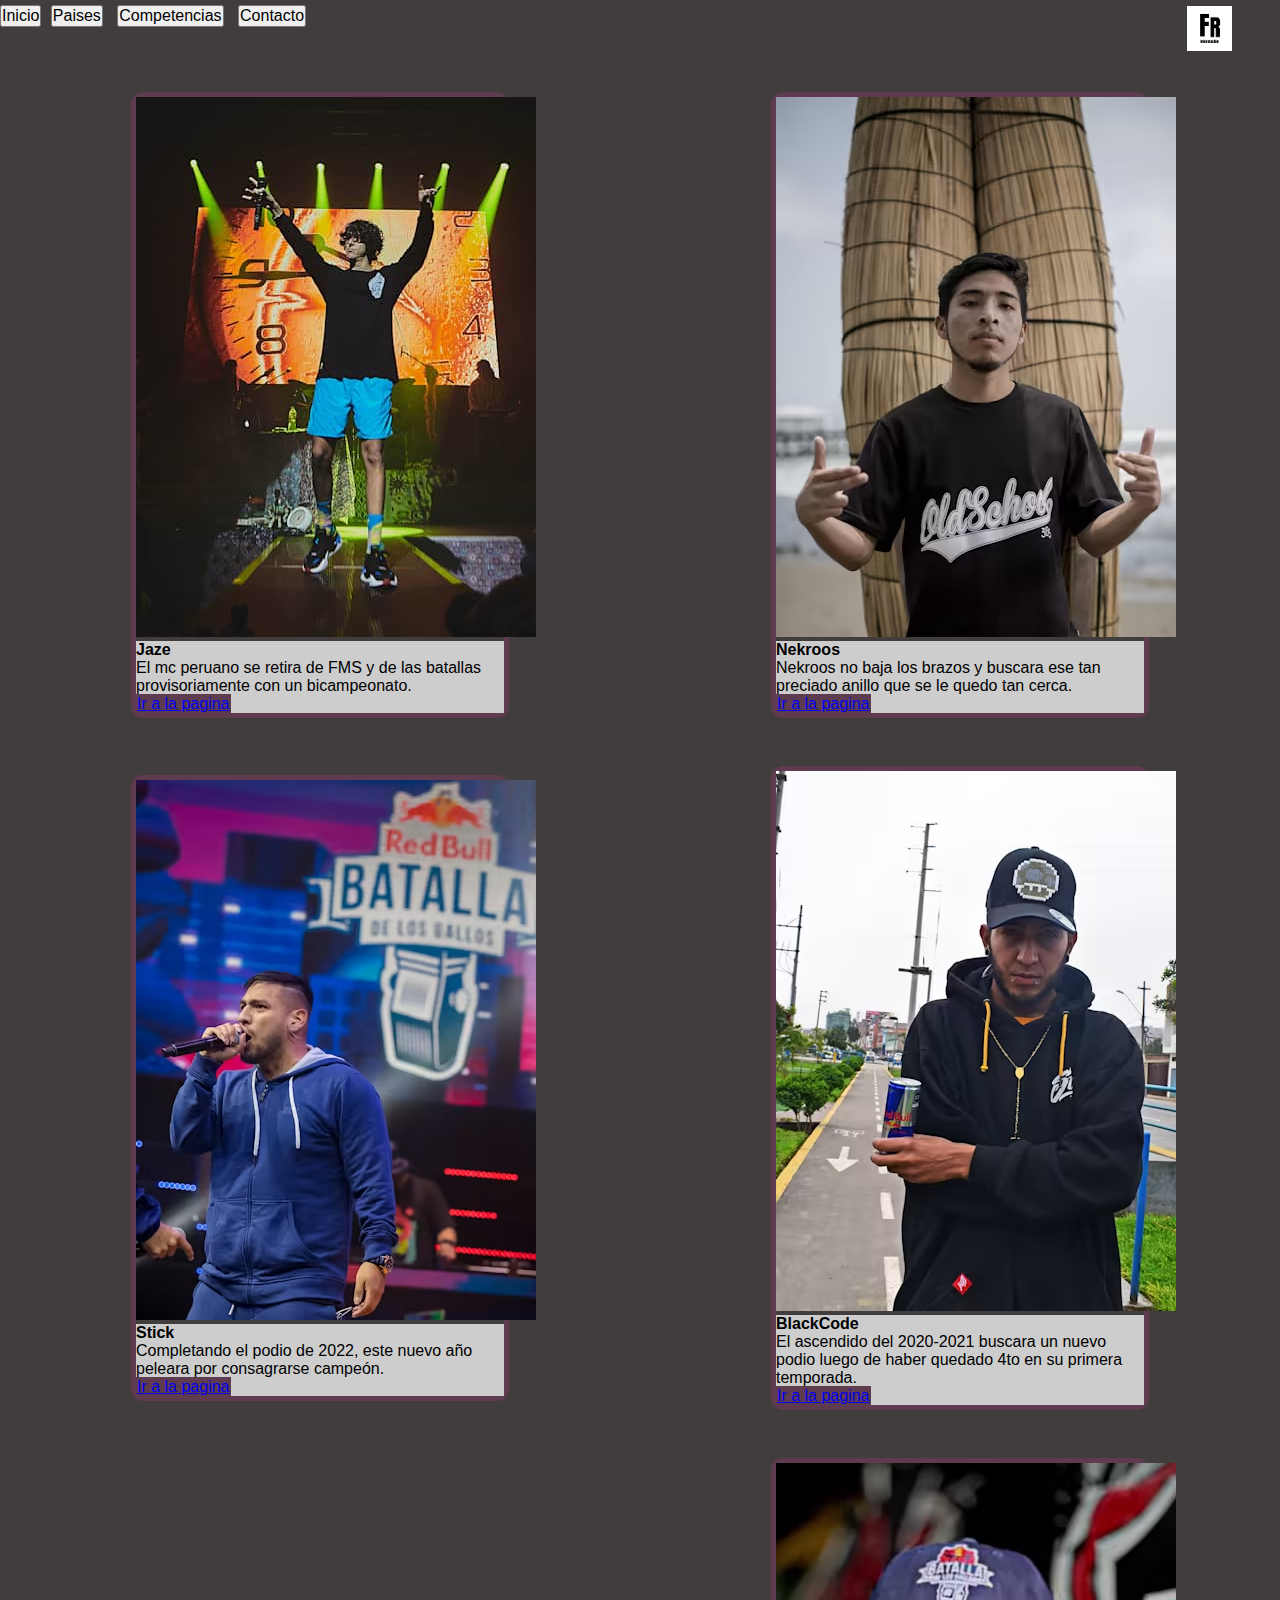
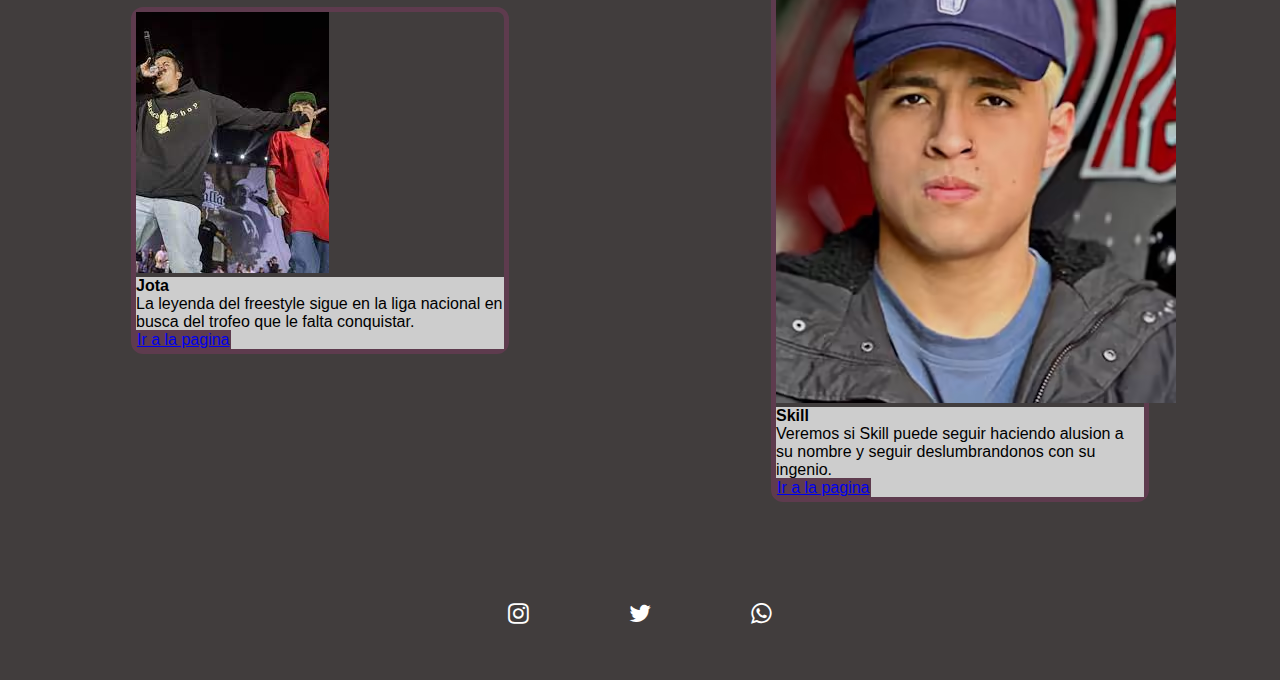
<file: PaginaWeb/peru.html>
<!DOCTYPE html>
<html lang="en">
<head>
    <meta charset="UTF-8">
    <meta http-equiv="X-UA-Compatible" content="IE=edge">
    <meta name="viewport" content="width=device-width, initial-scale=1.0">
    <meta name="keywords" content="peru, peru freestyle, mc peru">
    <meta name="author" content="Tomas Campos">
    <meta name="audience" content="all">
    <meta name="description" content="En 2020 dejaron a todos con la boca abierta con la capacidad de rimar de sus representantes y este año no va a ser menos.">
    <link rel="icon" href="../Assets/logo.ico">
    <!--Fonts-->
    <link rel="preconnect" href="https://fonts.googleapis.com">
    <link rel="preconnect" href="https://fonts.gstatic.com" crossorigin>
    <link href="https://fonts.googleapis.com/css2?family=Oswald:wght@300;500&display=swap" rel="stylesheet">

    <!-- Icons -->
    <link rel="stylesheet" href="https://cdnjs.cloudflare.com/ajax/libs/font-awesome/4.7.0/css/font-awesome.min.css">

    <!-- Bootstrap -->
    <link href="https://cdn.jsdelivr.net/npm/bootstrap@5.3.0-alpha3/dist/css/bootstrap.min.css" rel="stylesheet"
        integrity="sha384-KK94CHFLLe+nY2dmCWGMq91rCGa5gtU4mk92HdvYe+M/SXH301p5ILy+dN9+nJOZ" crossorigin="anonymous">
    <link rel="stylesheet" href="../css/paginalinda.css" />
    <title>Peru</title>
</head>
<body>
    <header class="header">
      <nav class="navbar bg-dark border-bottom border-bottom-dark" data-bs-theme="dark">
        <form class="container-fluid justify-content-start">
          <a href="../index.html"><button class="btn btn-outline-success me-2" type="button">Inicio</button></a>
          <a href="Paises.html"><button class="btn btn-sm btn-outline-secondary second-button" type="button">Paises</button></a>
          <a href="competencias.html"><button class="btn btn-sm btn-outline-secondary second-button" type="button">Competencias</button></a>
          <a href="contacto.html"><button class="btn btn-sm btn-outline-secondary second-button" type="button">Contacto</button></a>
        </form>
        <div class="navbar-logo">
          <a href="../index.html"><img src="../Assets/logo.jpg" alt="Logo" class="logo-page"></a>
        </div>
      </nav>
    </header>

    <main class="main-general">
      <section class="cards-general">
        <div class="card card-news" >
            <img src="../Assets/peru/jaze.jpeg" class="card-img-top">
            <div class="card-body">
              <h5 class="card-title">Jaze</h5>
              <p class="card-text">El mc peruano se retira de FMS y de las batallas provisoriamente con un bicampeonato.</p>
              <a href="#" class="btn btn-primary button-card">Ir a la pagina</a>
            </div>
          </div>
          <div class="card card-news" >
            <img src="../Assets/peru/nekroos.avif" class="card-img-top">
            <div class="card-body">
              <h5 class="card-title">Nekroos</h5>
              <p class="card-text">Nekroos no baja los brazos y buscara ese tan preciado anillo que se le quedo tan cerca.</p>
              <a href="#" class="btn btn-primary button-card">Ir a la pagina</a>
            </div>
          </div>
          <div class="card card-news" >
            <img src="../Assets/peru/stick.avif" class="card-img-top">
            <div class="card-body">
              <h5 class="card-title">Stick</h5>
              <p class="card-text">Completando el podio de 2022, este nuevo año peleara por consagrarse campeón.</p>
              <a href="#" class="btn btn-primary button-card">Ir a la pagina</a>
            </div>
          </div>
          <div class="card card-news" >
            <img src="../Assets/peru/blackcode.avif" class="card-img-top">
            <div class="card-body">
              <h5 class="card-title">BlackCode</h5>
              <p class="card-text">El ascendido del 2020-2021 buscara un nuevo podio luego de haber quedado 4to en su primera temporada.</p>
              <a href="#" class="btn btn-primary button-card">Ir a la pagina</a>
            </div>
          </div>
          <div class="card card-news" >
            <img src="../Assets/peru/jota.jpeg" class="card-img-top">
            <div class="card-body">
              <h5 class="card-title">Jota</h5>
              <p class="card-text">La leyenda del freestyle sigue en la liga nacional en busca del trofeo que le falta conquistar.</p>
              <a href="#" class="btn btn-primary button-card">Ir a la pagina</a>
            </div>
          </div>
          <div class="card card-news" >
            <img src="../Assets/peru/skill.avif" class="card-img-top">
            <div class="card-body">
              <h5 class="card-title">Skill</h5>
              <p class="card-text">Veremos si Skill puede seguir haciendo alusion a su nombre y seguir deslumbrandonos con su ingenio.</p>
              <a href="#" class="btn btn-primary button-card">Ir a la pagina</a>
            </div>
          </div>
      </section>
    </main>

    <footer class="footerGeneral bg-dark">
        <div class="social">
            <a href="#" target="_blank"><i class="fa fa-instagram"></i></a>
            <a href="#" target="_blank"><i class="fa fa-twitter"></i></a>
            <a href="#" target="_blank"><i class="fa fa-whatsapp"></i></a>
        </div>
    </footer>  
      
    <script src="https://cdn.jsdelivr.net/npm/bootstrap@5.2.2/dist/js/bootstrap.bundle.min.js"
    integrity="sha384-OERcA2EqjJCMA+/3y+gxIOqMEjwtxJY7qPCqsdltbNJuaOe923+mo//f6V8Qbsw3" crossorigin="anonymous">
    </script>
</body>
</html>
</file>
<file: css/paginalinda.css>
/* Variables */ /* Colours */
/* Fonts */
/* Reset */
* {
  padding: 0;
  margin: 0;
  font-family: "Open Sans", sans-serif;
  font-size: 16px;
}

/* fonts */
@font-face {
  font-family: fuenteTitulos;
  src: url(/fonts/HeadingNowTrial-67ExtraboldItalic.ttf);
}
/* Body */
body {
  background-color: #413D3D;
}

/* Header */
.navbar {
  z-index: 999;
}

.second-button {
  margin: 5px;
}

.btn-outline-success {
  --bs-btn-color: orangered;
  --bs-btn-border-color: orangered;
  --bs-btn-hover-color: #fff;
  --bs-btn-hover-bg: orangered;
  --bs-btn-hover-border-color: orangered;
  --bs-btn-focus-shadow-rgb: 25,135,84;
  --bs-btn-active-color: #fff;
  --bs-btn-active-bg: orangered;
  --bs-btn-active-border-color: orangered;
  --bs-btn-active-shadow: inset 0 3px 5px rgba(0, 0, 0, 0.125);
  --bs-btn-disabled-color: orangered;
  --bs-btn-disabled-bg: transparent;
  --bs-btn-disabled-border-color: orangered;
  --bs-gradient: none;
}

.btn-outline-secondary {
  --bs-btn-color: orangered;
  --bs-btn-border-color: orangered;
  --bs-btn-hover-color: #fff;
  --bs-btn-hover-bg: orangered;
  --bs-btn-hover-border-color: orangered;
  --bs-btn-focus-shadow-rgb: 108,117,125;
  --bs-btn-active-color: #fff;
  --bs-btn-active-bg: orangered;
  --bs-btn-active-border-color: orangered;
  --bs-btn-active-shadow: inset 0 3px 5px rgba(0, 0, 0, 0.125);
  --bs-btn-disabled-color: orangered;
  --bs-btn-disabled-bg: transparent;
  --bs-btn-disabled-border-color: orangered;
  --bs-gradient: none;
}

.logo-page {
  width: 45px;
  position: absolute;
  right: 3rem;
  top: 6px;
}

/* Main */
.main-general-index {
  background-color: #413D3D;
  padding: 40px 0 50px 0;
  min-height: 100vh;
  margin: 0 auto;
}

.main-general-index img {
  z-index: 2;
}

.cards-general {
  display: grid;
  grid-template-columns: repeat(1, 1fr);
  grid-template-rows: repeat(2, auto);
  grid-row-gap: 3rem;
  justify-items: center;
  align-items: center;
  padding-top: 20px;
}

.main-general {
  padding: 40px 0 50px 0;
  min-height: 100vh;
  width: 100%;
  margin: 0 auto;
}

.citaTexto {
  font-size: 35px;
  font-weight: 600;
  text-align: left;
  color: #fffdfd;
}

.banner {
  background-image: url(../Final/Assets/batallagallos3.jpg);
  display: flex;
  justify-content: center;
  align-items: center;
}

.img-main {
  width: 100%;
  height: auto;
  position: relative;
  bottom: 64px;
}

.text-desc {
  color: #fffdfd;
  text-align: center;
  text-decoration: none;
  margin: auto;
  font-family: "Oswald", sans-serif;
  font-weight: 300;
  font-size: 22px;
}

.freestyle-desc {
  background-color: #5E3B4E;
  display: flex;
  width: 100%;
  flex-wrap: nowrap;
  align-items: center;
  position: relative;
  bottom: 65px;
}

.noticias {
  color: #fffdfd;
  text-decoration: none;
}

.newsArt img {
  width: 250px;
  height: auto;
  border-radius: 18px;
}

.newsList {
  display: grid;
  grid-template-columns: repeat(1, 1fr);
  grid-template-rows: repeat(1, auto);
  grid-row-gap: 3rem;
  justify-items: center;
  align-items: center;
}

.text {
  color: #fffdfd;
  text-decoration: none;
}

.last-finals {
  background: linear-gradient(to bottom, #251d6f, #be539e);
  display: flex;
  width: 100%;
  flex-wrap: nowrap;
  align-items: center;
  position: relative;
  height: 620px;
  justify-content: space-evenly;
  flex-direction: row;
  position: relative;
  top: 149px;
}

.card-champs {
  border-radius: 12px;
  border: 5px solid #FFD700;
  width: 18rem;
  padding: 5px;
}

.title-champs {
  font-family: "Oswald", sans-serif;
  color: #fffdfd;
  font-size: 28px;
  padding-left: 20px;
  position: relative;
  margin-bottom: 4rem;
  text-align: left;
  top: 30px;
}

.grid-champ {
  display: grid;
  grid-template-columns: repeat(1, 1fr);
  grid-template-rows: repeat(1, auto);
  grid-row-gap: 3rem;
  justify-items: center;
  align-items: center;
}

.galeria {
  padding: 16px;
}

.lista-imagenes img {
  width: 100%;
  object-fit: cover;
}

.lista-imagenes {
  display: flex;
  overflow-y: auto;
}

/* Paises */
.titleCountry {
  color: #fffdfd;
  font-family: "Oswald", sans-serif;
  font-size: 24px;
  text-decoration: none;
  text-align: center;
  padding-bottom: 1rem;
}

.countryArt {
  position: relative;
  display: inline-block;
}
.countryArt:hover .img-country {
  transform: scale(1.1);
  box-shadow: 0 0 10px rgba(0, 0, 0, 0.5);
}

.countryArt img {
  width: 326px;
  border-radius: 18px;
  border: 2px solid #fffdfd;
  transition: transform 0.3s, box-shadow 0.3s;
}

.card-news {
  border-radius: 12px;
  border: 5px solid #5E3B4E;
  width: 23rem;
}

.button-card {
  border: #5E3B4E 1px solid;
  background-color: #5E3B4E;
}
.button-card:hover {
  border: #7e1a51 1px solid;
  background-color: #7e1a51;
}

.card-body {
  background-color: #cdcdcd;
}

.artistContainer {
  display: inline-block;
  width: 30%;
  text-align: left;
}

.h3-artistName {
  color: #fffdfd;
  text-decoration: none;
  position: relative;
  left: 200px;
}

.artistContainer img {
  width: 100%;
}

/* Competencias */
.competenciasList {
  display: grid;
  grid-template-columns: repeat(1, 1fr);
  grid-template-rows: repeat(2, auto);
  grid-row-gap: 3rem;
  justify-items: center;
  align-items: center;
}

.competenciasArt img {
  width: 326px;
  border: 2px solid orangered;
  border-radius: 18px;
}

.titleComp {
  color: #fffdfd;
  font-family: "Oswald", sans-serif;
  font-size: 24px;
  text-decoration: none;
  text-align: center;
  padding-bottom: 1rem;
}

/* Contacto */
.form-img {
  background-image: url(../Assets/agradecimientos.webp);
  background-size: cover;
  background-position: center center;
  height: 100vh;
  border-radius: 20px;
  border: 3px solid white;
}

.titulos-main-contacto {
  color: #fffdfd;
  font-family: "Oswald", sans-serif;
  font-size: 28px;
  padding-left: 20px;
  margin-bottom: 4rem;
  text-align: center;
  position: relative;
  top: 30px;
}

/* Footer */
.footerGeneral {
  height: 8rem;
}

.social {
  margin: 0 auto;
  text-align: center;
  padding-top: 3rem;
}

.social > a {
  text-decoration: none;
  font-size: 24px;
  color: white;
  padding: 0 3rem;
}

/* Mixins */
/* Titulos */
/* Grids */
/* images */
/* Llamados */
.titulos-main {
  color: #fffdfd;
  font-size: 28px;
  padding-left: 20px;
  margin-bottom: 4rem;
  text-align: center;
  margin-top: 30px;
  font-family: "Oswald", sans-serif;
}

.titulos-main-gazir {
  color: #fffdfd;
  font-size: 28px;
  padding-left: 30px;
  margin-bottom: 4rem;
  text-align: left;
  margin-top: 30px;
  font-family: "Oswald", sans-serif;
}

.countryList {
  display: grid;
  grid-template-columns: repeat(1, 1fr);
  grid-template-rows: repeat(2, auto);
  grid-row-gap: 3rem;
  justify-items: center;
  align-items: center;
}

.firstContent {
  display: grid;
  grid-template-columns: repeat(1, 1fr);
  grid-template-rows: repeat(2, auto);
  grid-row-gap: 3rem;
  justify-items: center;
  align-items: center;
}

.img-1 img {
  width: 625px;
  border: 2px solid #fffdfd;
}

.img-2 img {
  width: 625px;
  border: 2px solid #fffdfd;
}

.card-body {
  background-color: #cdcdcd;
}

.card-body-champ {
  background-color: white;
}

/*Gazir*/
.first-part {
  display: grid;
  grid-template-columns: repeat(1, 1fr);
  grid-template-rows: repeat(2, auto);
  gap: 20px;
  padding-bottom: 35rem;
}

.photo {
  overflow: hidden;
}

.photo img {
  width: 400px;
  height: auto;
  position: absolute;
  border: 2px solid #fffdfd;
}

.desc-1 {
  text-align: center;
  color: #fffdfd;
  text-decoration: none;
  position: relative;
  top: 15rem;
}

.desc-2 {
  text-align: center;
  color: #fffdfd;
  text-decoration: none;
  position: relative;
  top: 15rem;
}

.left {
  animation: slide-in-left 2s ease-out;
}

.right {
  animation: slide-in-right 2s ease-out;
}

.title-gazir {
  text-decoration: none;
  color: #fffdfd;
  font-size: 40px;
  text-align: center;
  padding-top: 10px;
  animation: slide-in-top 2s ease-out;
}

.img-left {
  left: 35px;
  top: 150px;
}

.img-right {
  right: 50px;
  top: 50rem;
}

.titles-part {
  display: grid;
  grid-template-columns: 1fr;
  grid-template-rows: auto;
  gap: 20px;
  padding-top: 4rem;
}

.titles {
  padding-bottom: 10px;
  font-size: 30px;
}

.champs-gazir {
  color: #fffdfd;
  text-decoration: none;
  text-align: center;
  position: relative;
  top: 15px;
  left: 8px;
}

.champs-gazir p {
  font-size: 20px;
}

.link {
  position: relative;
  display: inline-block;
}
.link:hover .img-blon {
  transform: scale(1.1);
  box-shadow: 0 0 10px rgba(0, 0, 0, 0.5);
}

.link img {
  width: 90%;
  border-radius: 18px;
  border: 2px solid #fffdfd;
  transition: transform 0.3s, box-shadow 0.3s;
  position: relative;
  left: 27px;
}

.degrade-block {
  width: 100%;
  background: linear-gradient(to bottom, #45688e, #a690d2);
  padding: 20px;
}

.carrusel-title {
  color: #fffdfd;
  text-align: center;
  font-size: 30px;
  margin-bottom: 20px;
}

.carrusel {
  display: flex;
  overflow-x: scroll;
  scroll-snap-type: x mandatory;
}

.carrusel img {
  width: 50rem;
  scroll-snap-align: center;
  margin-right: 10px;
}

/* KeyFrames */
@keyframes slide-in-left {
  0% {
    transform: translateX(-100%);
  }
  100% {
    transform: translateX(0);
  }
}
@keyframes slide-in-right {
  0% {
    transform: translateX(100%);
  }
  100% {
    transform: translateX(0);
  }
}
@keyframes slide-in-top {
  0% {
    transform: translateY(-100%);
  }
  100% {
    transform: translateY(0);
  }
}
/* Breakpoints */
@media (min-width: 993px) {
  .countryList {
    grid-template-columns: repeat(2, 1fr);
  }
  .countryArt img {
    width: 362px;
  }
  .cards-general {
    grid-template-columns: repeat(2, 1fr);
  }
  .competenciasList {
    grid-template-columns: repeat(2, 1fr);
  }
  .competenciasArt img {
    width: 362px;
  }
  .firstContent {
    grid-template-columns: repeat(2, 1fr);
  }
  .text-1 {
    padding-right: 2rem;
  }
  .newsList {
    grid-template-columns: repeat(3, 1fr);
  }
  .text-desc {
    width: 85%;
  }
  .freestyle-desc {
    height: 11rem;
  }
  .grid-champ {
    grid-template-columns: repeat(5, 1fr);
    padding: 5px;
  }
  .info-grid1 {
    grid-template-columns: repeat(2, 1fr);
  }
  .info-grid2 {
    grid-template-columns: repeat(2, 1fr);
  }
  .title-champs {
    text-align: center;
  }
  .first-part {
    grid-template-columns: repeat(2, 1fr);
  }
  .photo img {
    width: 600px;
  }
  .desc-1 {
    top: 140px;
    right: 20px;
  }
  .desc-2 {
    top: 15rem;
    left: 8px;
  }
  .img-left {
    left: 40px;
    top: 150px;
  }
  .img-right {
    right: 40px;
    top: 27rem;
  }
  .first-part {
    padding-bottom: 27rem;
  }
  .titles-part {
    grid-template-columns: repeat(2, auto);
  }
  .titles-part {
    padding-top: 7rem;
  }
  .link img {
    top: 80px;
  }
}
@media (min-width: 1400px) {
  .countryList {
    grid-template-columns: repeat(3, 1fr);
  }
  .cards-general {
    grid-template-columns: repeat(3, 1fr);
  }
  .competenciasArt img {
    width: 362px;
  }
  .desc-1 {
    top: 120px;
    right: 60px;
  }
  .desc-2 {
    top: 17rem;
    left: 60px;
  }
  .img-left {
    left: 60px;
    top: 150px;
  }
  .img-right {
    right: 90px;
    top: 27rem;
  }
  .link img {
    top: 0;
  }
}

/*# sourceMappingURL=paginalinda.css.map */
</file>
